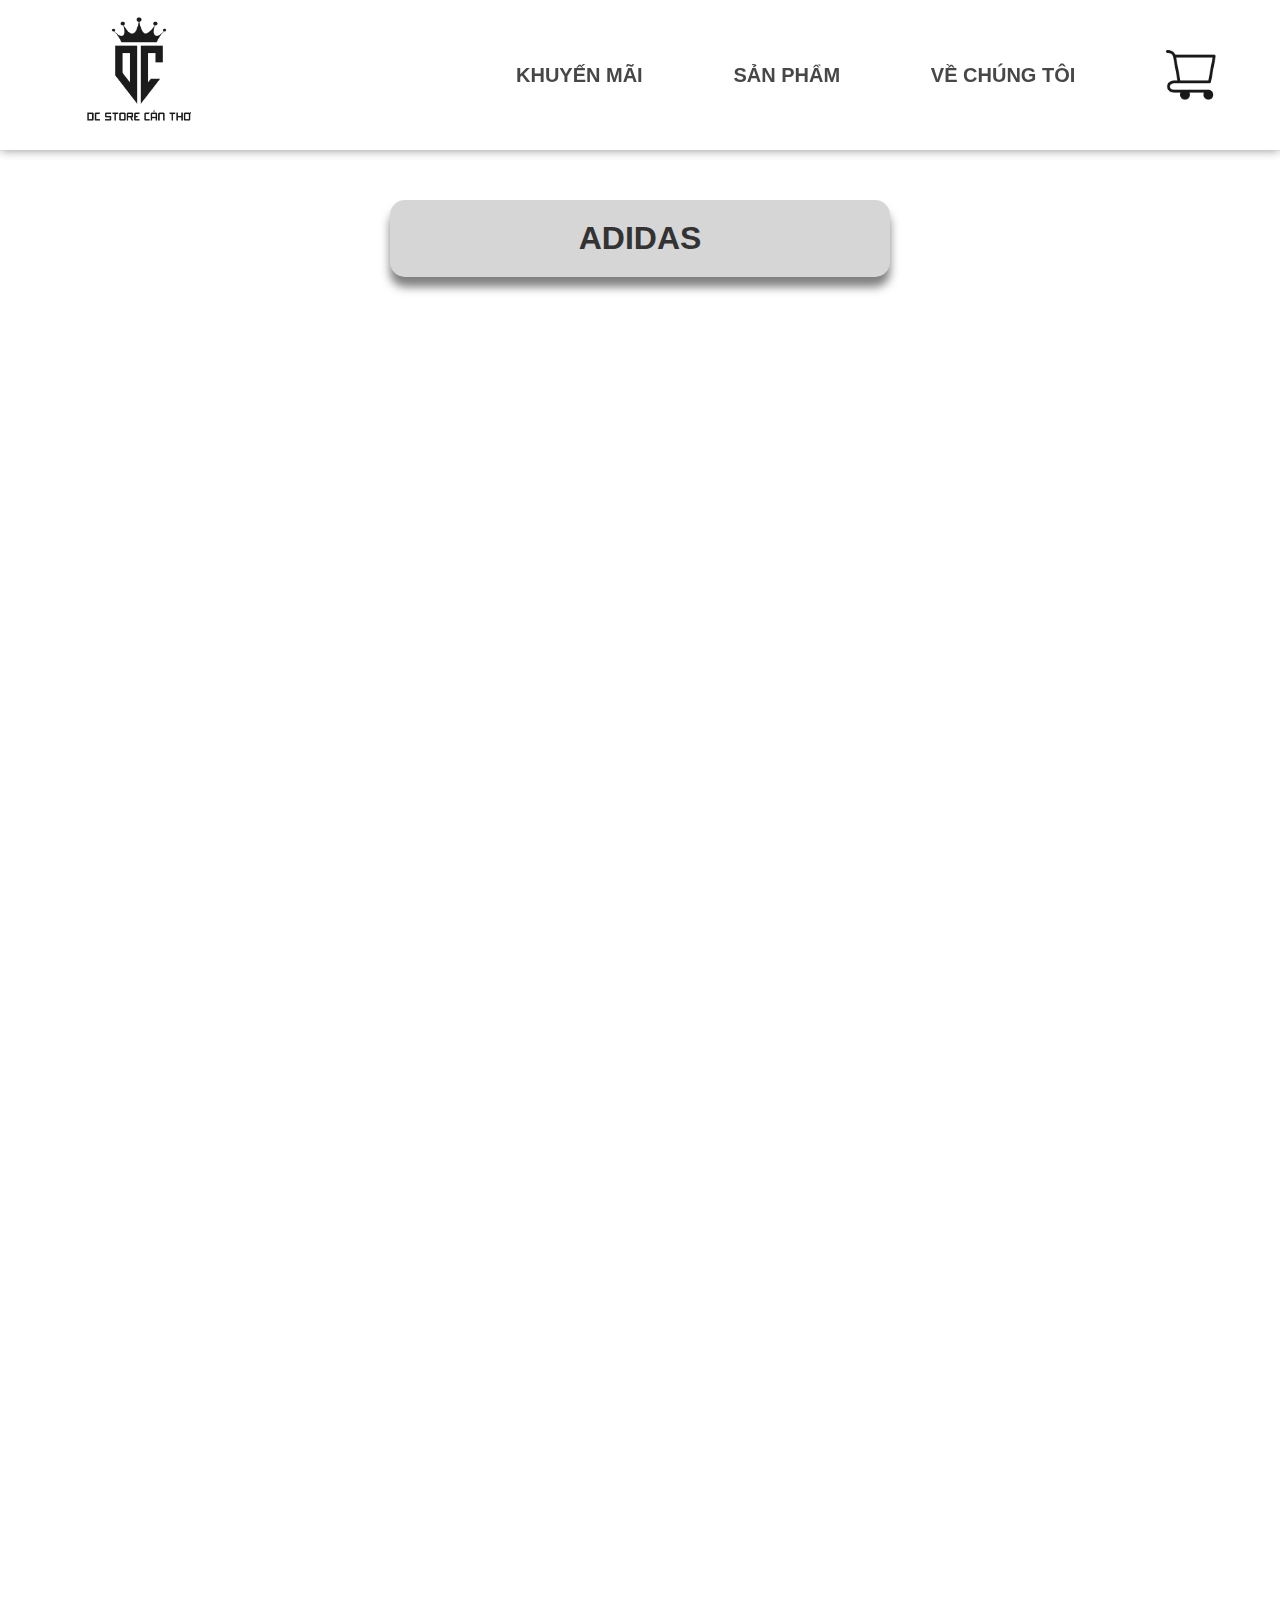
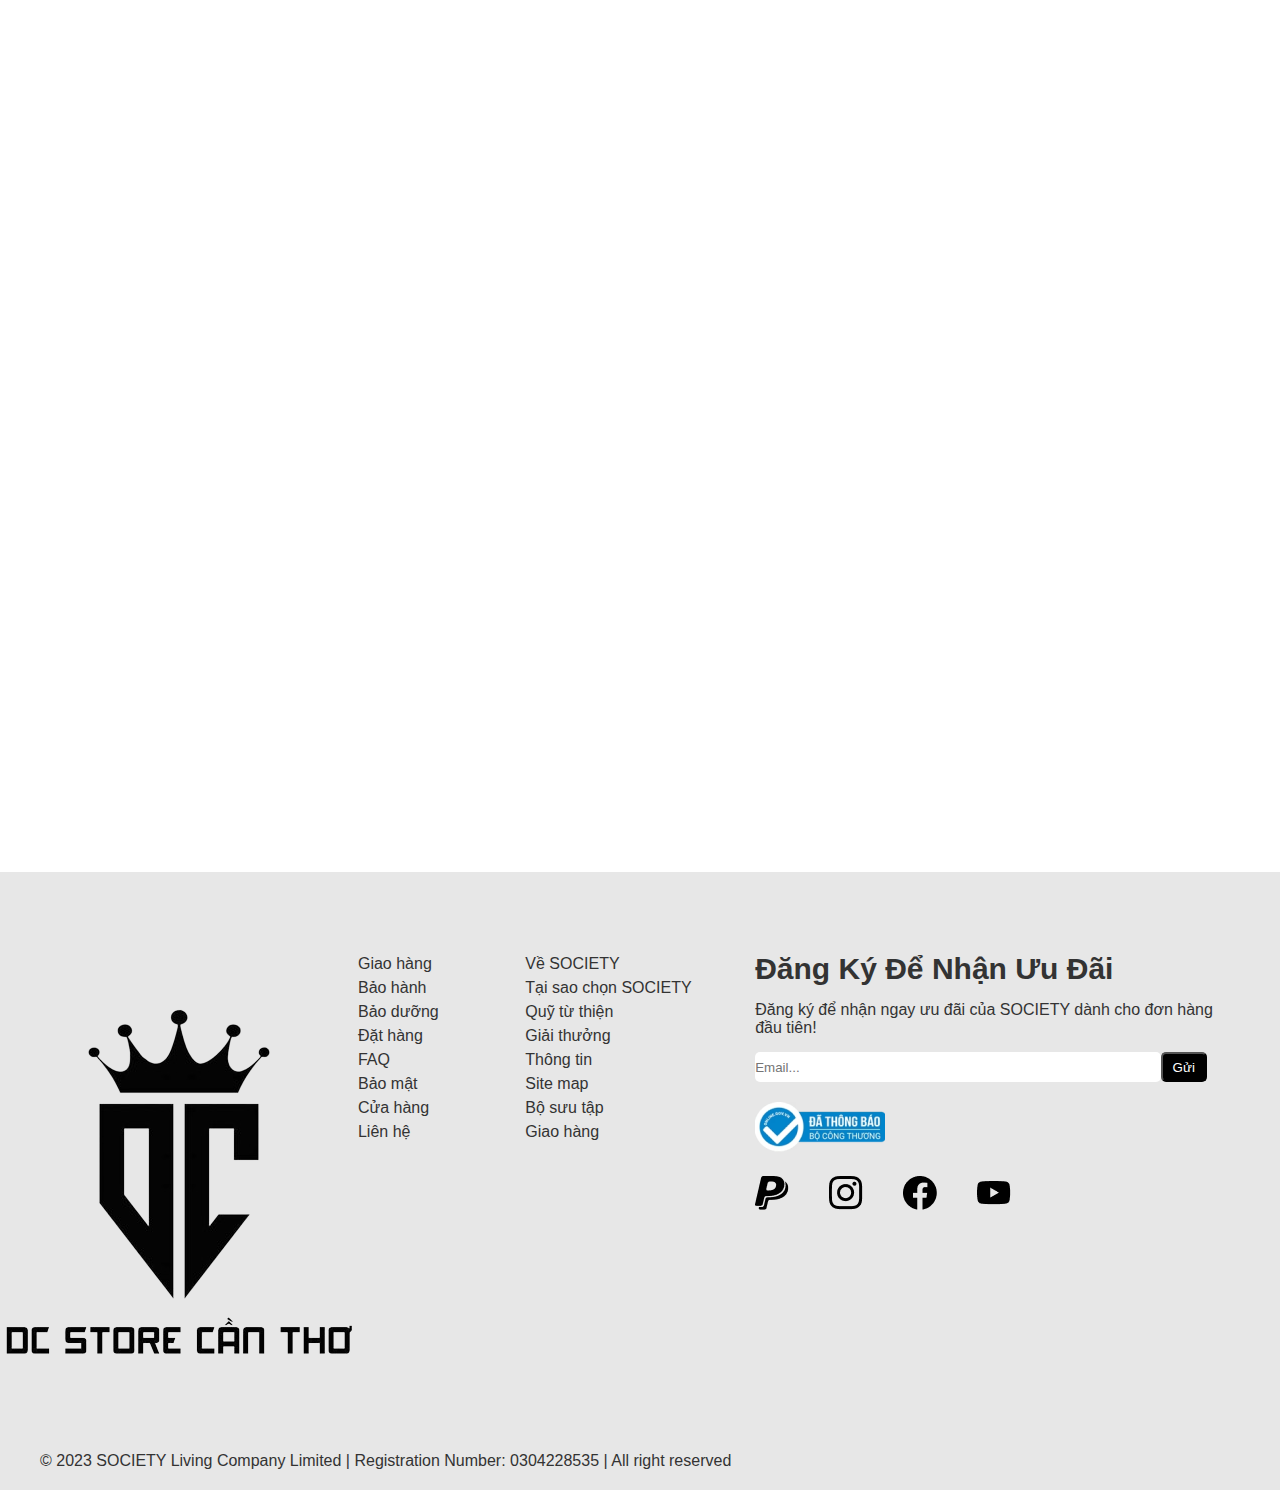
<file: html/adidas.html>
<!DOCTYPE html>
<html lang="en">
<head>
    <meta charset="UTF-8">
    <meta name="viewport" content="width=device-width, initial-scale=1.0">
    <title>Danh sách mua hàng</title>
    <link rel="stylesheet" href="../css/nike.css">
    <link rel="stylesheet" href="../css/custom_owl.carousel.min.css">
  <link rel="stylesheet" href="../css/owl.carousel.min.css">
  <link rel="stylesheet" href="../css/owl.theme.default.min.css">
</head>
</head>
<body>
    <header>
        <div class="header-main">
            <img class="logo" src="../images/343066573_586063519958228_279722264465148589_n-removebg-preview.png" alt="">
            <nav class="navbar">
                <!-- Dropdown 1 -->
                <div class="dropdown">
                    <a href="">KHUYẾN MÃI</a>
                    <div class="dropdown-content">
                        <a href="./yonex.html" target="_blank">Yonex</a>
                        <a href="./adidas.html" target="_blank">Adidas</a>
                        <a href="./nike.html" target="_blank">Nike</a>
                    </div>
                </div>
                <!-- Dropdown 2 -->
                <div class="dropdown">
                    <a href="">SẢN PHẨM</a>
                    <div class="dropdown-content">
                        <a href="./yonex.html" target="_blank">Yonex</a>
                        <a href="./adidas.html" target="_blank">Adidas</a>
                        <a href="./nike.html" target="_blank">Nike</a>
                        <a href="./puma.html" target="_blank">Puma</a>
                    </div>
                </div>
                <!-- Dropdown 3 -->
                <div class="dropdown">
                    <a href="./index.html">VỀ CHÚNG TÔI</a>
                </div>
            <img class="cart" src="../images/🦆 icon _cart_.png" alt="">
            </nav>
            <div class="buger-menu">
                <span class="bar"></span>
                <span class="bar"></span>
                <span class="bar"></span>
              </div>
        </div>
        <!-- <div class="detail-header">
            <h2>SALE UP TO 80% + GIẢM THÊM 3-20TR</h2>
            <div class="search-box">
                <div class="white">
                    <input type="text" placeholder="Search...">
                    <img src="images/🦆 icon _cancel_.png" alt="">
                </div>
                <div class="gray">
                    <img src="images/🦆 icon _search_.png" alt="">
                </div>
            </div>
        </div> -->
    </header>
       
    <section class="main-product">
        <h1>ADIDAS</h1>
        <div class="products">
            <div class=" product-item sideslip">
                <div class="pro">
                    <a href="./sanpham.html" class="product-thumb">
                        <div class="product-top">
                            <img src="../images/giày 1.png" alt="">
                        </div>
                        <div class="product-bottom">
                            <div class="product-infor">
                                <h2 class="product-name">Adidas Air Force 1</h2>
                                <p class="product-price">2,929,000VNĐ</p>
                            </div>
                        </div>
                    </a>
                </div>
            </div>
       
            <div class=" product-item sideslip">
                <div class="pro">
                    <a href="./sanpham.html" class="product-thumb">
                        <div class="product-top">
                            <img src="../images/giày 9.png" alt="">
                        </div>
                        <div class="product-bottom">
                            <div class="product-infor">
                                <h2 class="product-name">Adidas Air Force 1</h2>
                                <p class="product-price">2,929,000VNĐ</p>
                            </div>
                        </div>
                    </a>
                </div>
            </div>

            <div class=" product-item sideslip">
                <div class="pro">
                    <a href="./sanpham.html" class="product-thumb">
                        <div class="product-top">
                            <img src="../images/giày 2.png" alt="">
                        </div>
                        <div class="product-bottom">
                            <div class="product-infor">
                                <h2 class="product-name">Adidas Air Force 1</h2>
                                <p class="product-price">2,929,000VNĐ</p>
                            </div>
                        </div>
                    </a>
                </div>
            </div>
            <div class=" product-item sideslip">
                <div class="pro">
                    <a href="./sanpham.html" class="product-thumb">
                        <div class="product-top">
                            <img src="../images/giày 3.png" alt="">
                        </div>
                        <div class="product-bottom">
                            <div class="product-infor">
                                <h2 class="product-name">Adidas Air Force 1</h2>
                                <p class="product-price">2,929,000VNĐ</p>
                            </div>
                        </div>
                    </a>
                </div>
            </div>
            <div class=" product-item sideslip">
                <div class="pro">
                    <a href="./sanpham.html" class="product-thumb">
                        <div class="product-top">
                            <img src="../images/giày 4.png" alt="">
                        </div>
                        <div class="product-bottom">
                            <div class="product-infor">
                                <h2 class="product-name">Adidas Air Force 1</h2>
                                <p class="product-price">2,929,000VNĐ</p>
                            </div>
                        </div>
                    </a>
                </div>
            </div>
            <div class=" product-item sideslip">
                <div class="pro">
                    <a href="./sanpham.html" class="product-thumb">
                        <div class="product-top">
                            <img src="../images/giày 5.png" alt="">
                        </div>
                        <div class="product-bottom">
                            <div class="product-infor">
                                <h2 class="product-name">Adidas Air Force 1</h2>
                                <p class="product-price">2,929,000VNĐ</p>
                            </div>
                        </div>
                    </a>
                </div>
            </div>
            <div class=" product-item sideslip">
                <div class="pro">
                    <a href="./sanpham.html" class="product-thumb">
                        <div class="product-top">
                            <img src="../images/giày 6.png" alt="">
                        </div>
                        <div class="product-bottom">
                            <div class="product-infor">
                                <h2 class="product-name">Adidas Air Force 1</h2>
                                <p class="product-price">2,929,000VNĐ</p>
                            </div>
                        </div>
                    </a>
                </div>
            </div>
            <div class=" product-item sideslip">
                <div class="pro">
                    <a href="./sanpham.html" class="product-thumb">
                        <div class="product-top">
                            <img src="../images/giày 7.png" alt="">
                        </div>
                        <div class="product-bottom">
                            <div class="product-infor">
                                <h2 class="product-name">Adidas Air Force 1</h2>
                                <p class="product-price">2,929,000VNĐ</p>
                            </div>
                        </div>
                    </a>
                </div>
            </div>
            <div class=" product-item sideslip">
                <div class="pro">
                    <a href="./sanpham.html" class="product-thumb">
                        <div class="product-top">
                            <img src="../images/giày 8.png" alt="">
                        </div>
                        <div class="product-bottom">
                            <div class="product-infor">
                                <h2 class="product-name">Adidas Air Force 1</h2>
                                <p class="product-price">2,929,000VNĐ</p>
                            </div>
                        </div>
                    </a>
                </div>
            </div>
        </div>
    </section>

    <footer>
        <div class="main-footer">
            <div class="logo-footer">
                <img src="../images/343066573_586063519958228_279722264465148589_n-removebg-preview.png" alt="">
            </div>
            <div class="detail-footer">
                <div class="left-detail">
                    <p>Giao hàng</p>
                    <p>Bảo hành</p>
                    <p>Bảo dưỡng</p>
                    <p>Đặt hàng</p>
                    <p>FAQ</p>
                    <p>Bảo mật</p>
                    <p>Cửa hàng</p>
                    <p>Liên hệ </p>
                </div>
                <div class="right-detail">
                    <p>Về SOCIETY</p>
                    <p>Tại sao chọn SOCIETY</p>
                    <p>Quỹ từ thiện</p>
                    <p>Giải thưởng</p>
                    <p>Thông tin</p>
                    <p>Site map</p>
                    <p>Bộ sưu tập</p>
                    <p>Giao hàng</p>
                </div>
            </div>
            <div class="info-footer">
                <h4>Đăng Ký Để Nhận Ưu Đãi</h4>
                <p>Đăng ký để nhận ngay ưu đãi của SOCIETY dành cho đơn hàng đầu tiên!</p>
                <div class="search-footer">
                    <input type="text" placeholder="Email...">
                    <button>Gửi</button>
                </div>
                <div class="thongbao">
                    <img src="../images/image 2.png" alt="">
                </div>
                <div class="icon-footer">
                    <a href="https://www.paypal.com/vn/home">
                        <img src="../images/🦆 icon _PayPal_.png" alt="">
                    </a>
                    <a href="https://www.instagram.com">
                        <img src="../images/🦆 icon _instagram_.png" alt="">
                    </a>
                    <a href="https://www.facebook.com">
                        <img src="../images/🦆 icon _facebook_.png" alt="">
                    </a>
                    <a href="https://www.youtube.com">
                        <img src="../images/🦆 icon _youtube_.png" alt="">
                    </a>
                </div>
            </div>
        </div>
        <div class="reserve">
            <p>© 2023 SOCIETY Living Company Limited | Registration Number: 0304228535 | All right reserved</p>
        </div>
    </footer>
    <script type="text/javascript" src="../js/jquery-3.3.1.min.js"></script>
    <script type="text/javascript" src="../js/jquery-3.7.1.min.js"></script>
    <script type="text/javascript" src="../js/owl.carousel.min.js"></script>
    <script src="../js/main.js"></script>
</body>
</html>
</file>
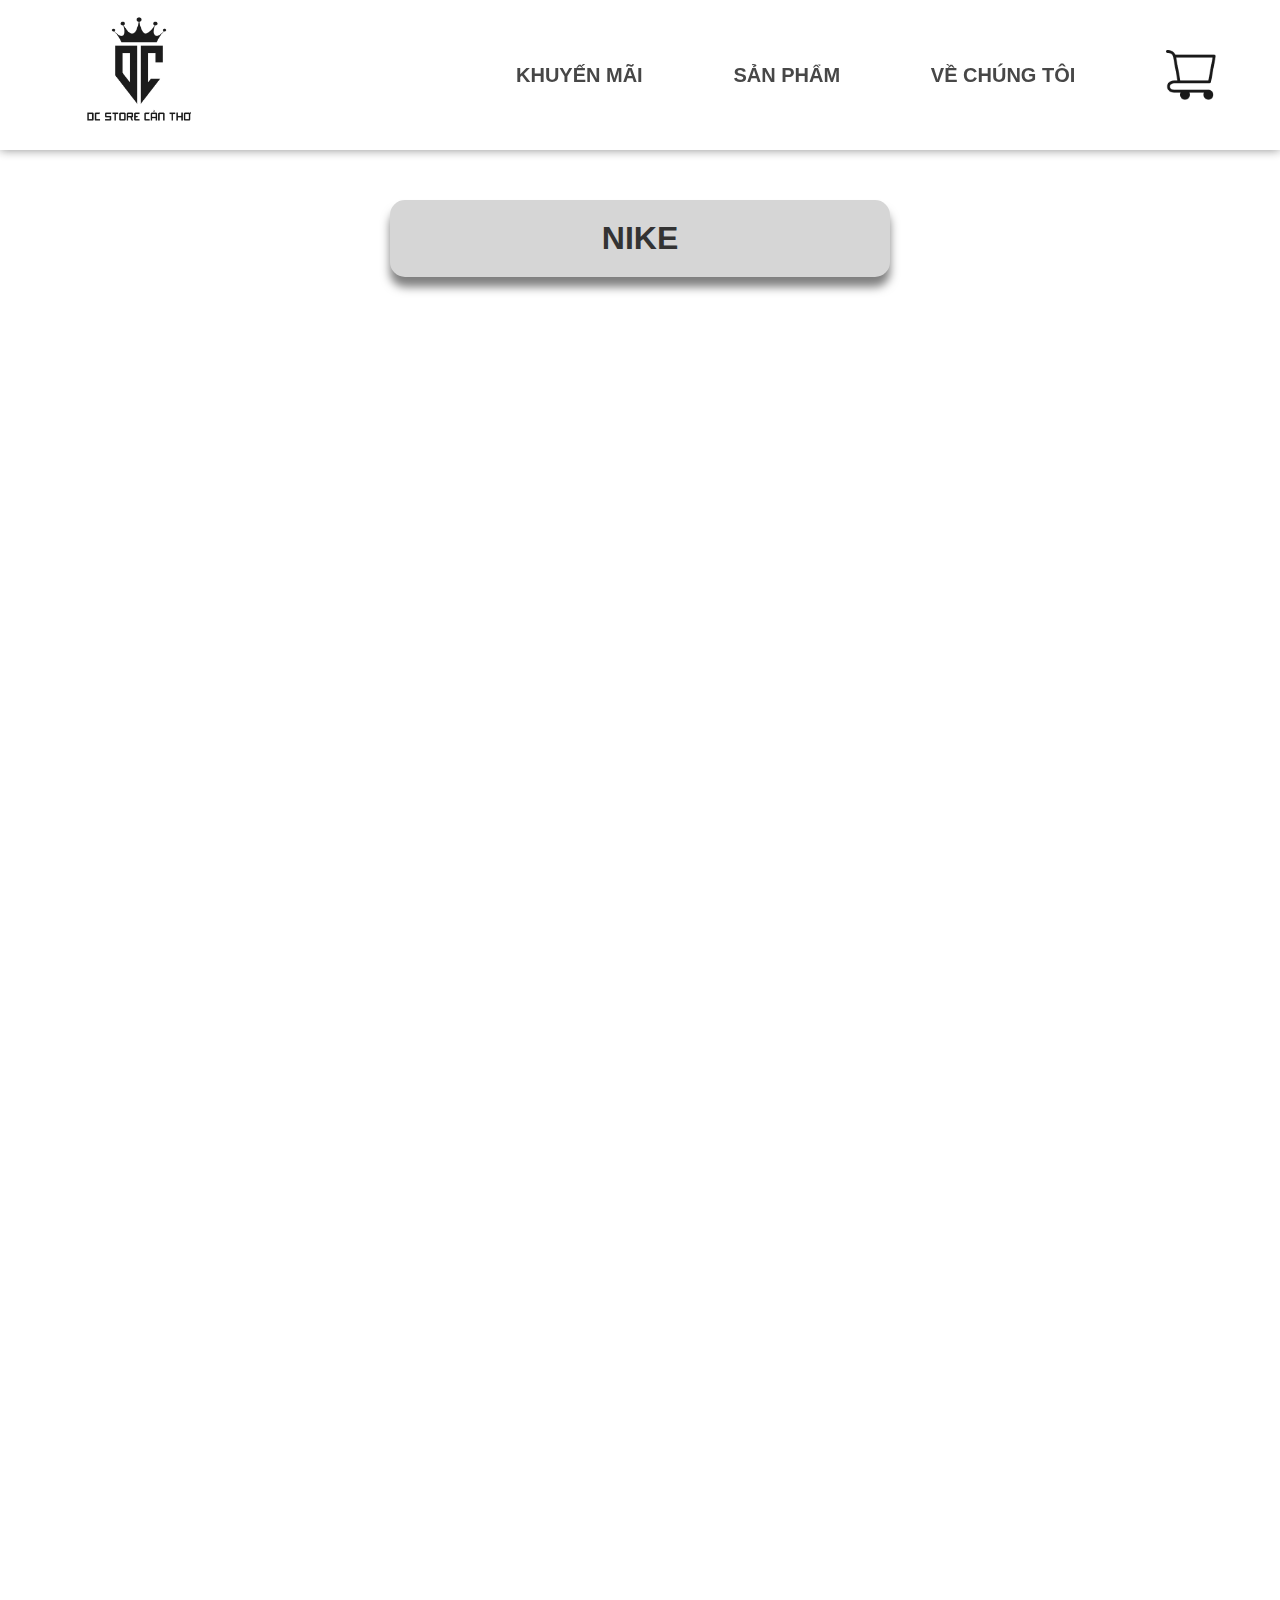
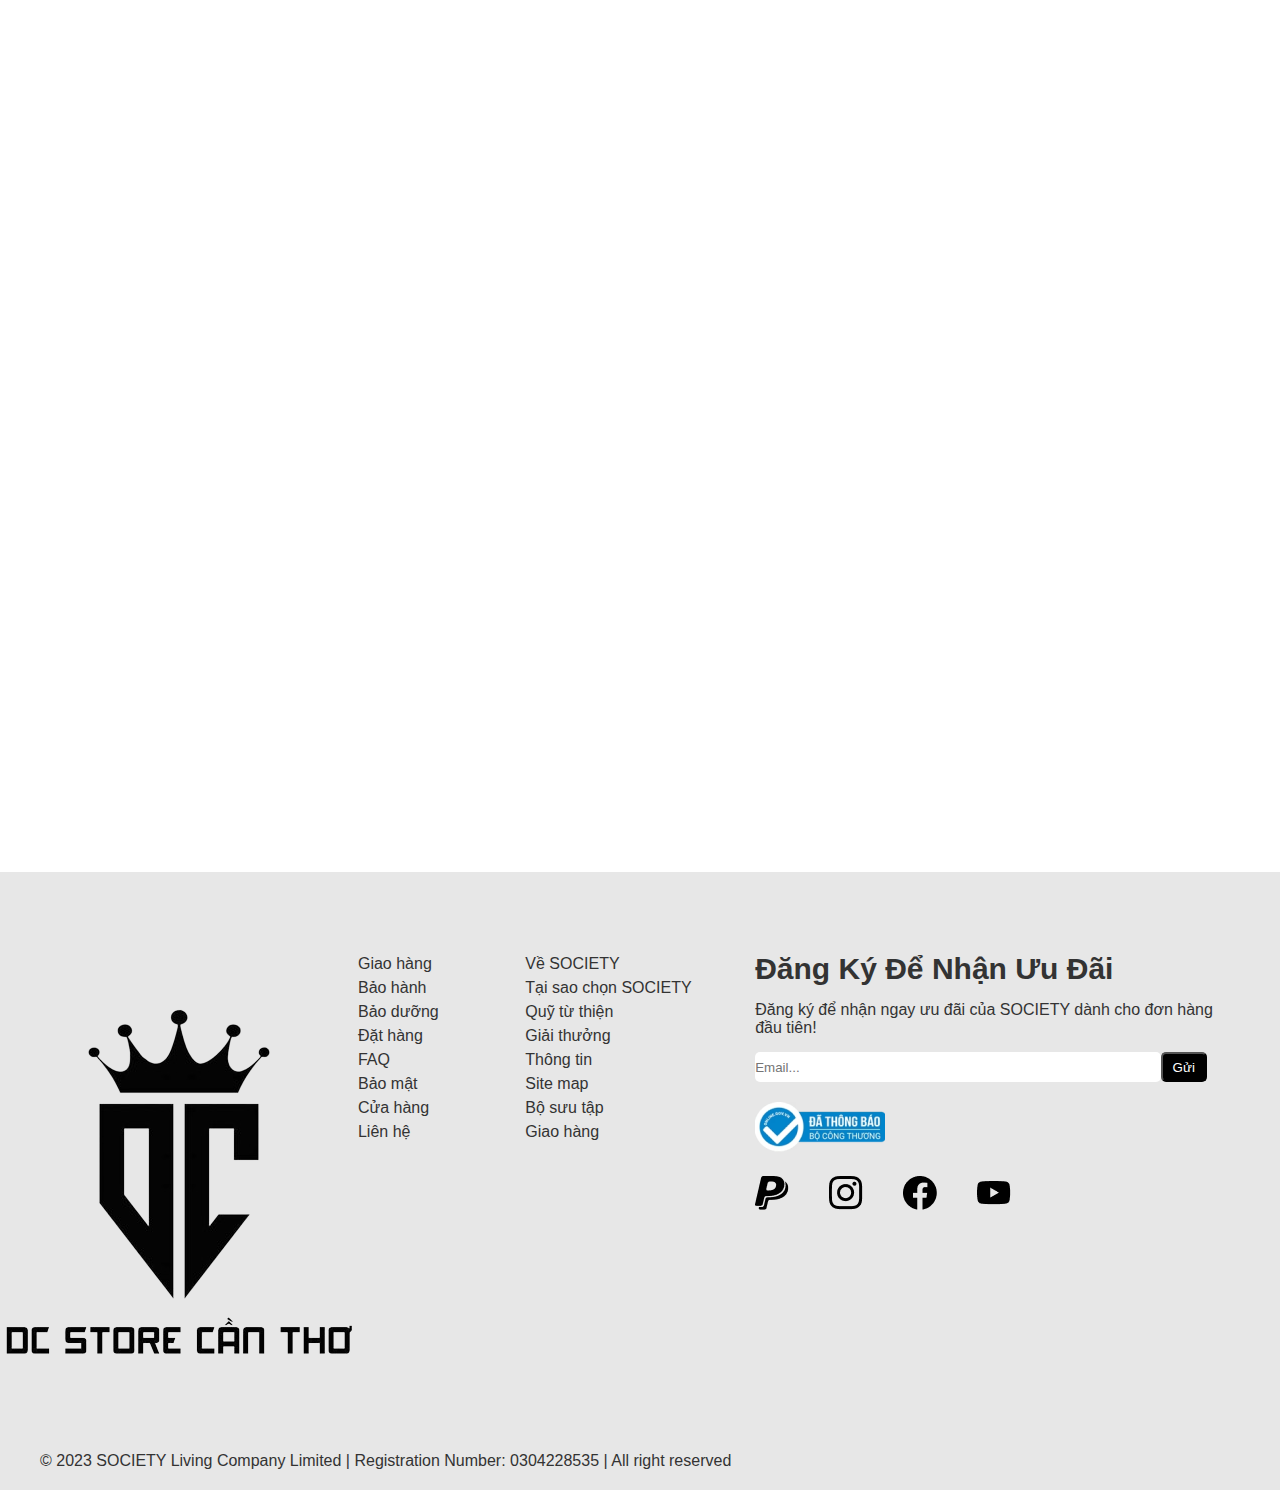
<file: html/nike.html>
<!DOCTYPE html>
<html lang="en">
<head>
    <meta charset="UTF-8">
    <meta name="viewport" content="width=device-width, initial-scale=1.0">
    <title>Danh sách mua hàng</title>
    <link rel="stylesheet" href="../css/nike.css">
    <link rel="stylesheet" href="../css/custom_owl.carousel.min.css">
  <link rel="stylesheet" href="../css/owl.carousel.min.css">
  <link rel="stylesheet" href="../css/owl.theme.default.min.css">
</head>
</head>
<body>
    <header>
        <div class="header-main">
            <img class="logo" src="../images/343066573_586063519958228_279722264465148589_n-removebg-preview.png" alt="">
            <nav class="navbar">
                <!-- Dropdown 1 -->
                <div class="dropdown">
                    <a href="">KHUYẾN MÃI</a>
                    <div class="dropdown-content">
                        <a href="./yonex.html" target="_blank">Yonex</a>
                        <a href="./adidas.html" target="_blank">Adidas</a>
                        <a href="./nike.html" target="_blank">Nike</a>
                    </div>
                </div>
                <!-- Dropdown 2 -->
                <div class="dropdown">
                    <a href="">SẢN PHẨM</a>
                    <div class="dropdown-content">
                        <a href="./yonex.html" target="_blank">Yonex</a>
                        <a href="./adidas.html" target="_blank">Adidas</a>
                        <a href="./nike.html" target="_blank">Nike</a>
                        <a href="./puma.html" target="_blank">Puma</a>
                    </div>
                </div>
                <!-- Dropdown 3 -->
                <div class="dropdown">
                    <a href="./index.html">VỀ CHÚNG TÔI</a>
                </div>
            <img class="cart" src="../images/🦆 icon _cart_.png" alt="">
            </nav>
            <div class="buger-menu">
                <span class="bar"></span>
                <span class="bar"></span>
                <span class="bar"></span>
              </div>
        </div>
        <!-- <div class="detail-header">
            <h2>SALE UP TO 80% + GIẢM THÊM 3-20TR</h2>
            <div class="search-box">
                <div class="white">
                    <input type="text" placeholder="Search...">
                    <img src="images/🦆 icon _cancel_.png" alt="">
                </div>
                <div class="gray">
                    <img src="images/🦆 icon _search_.png" alt="">
                </div>
            </div>
        </div> -->
    </header>
       
    <section class="main-product">
        <h1>NIKE</h1>
        <div class="products">
            <div class=" product-item sideslip">
                <div class="pro">
                    <a href="./sanpham.html" class="product-thumb">
                        <div class="product-top">
                            <img src="../images/giày 1.png" alt="">
                        </div>
                        <div class="product-bottom">
                            <div class="product-infor">
                                <h2 class="product-name">Nike Air Force 1</h2>
                                <p class="product-price">2,929,000VNĐ</p>
                            </div>
                        </div>
                    </a>
                </div>
            </div>
       
            <div class=" product-item sideslip">
                <div class="pro">
                    <a href="./sanpham.html" class="product-thumb">
                        <div class="product-top">
                            <img src="../images/giày 9.png" alt="">
                        </div>
                        <div class="product-bottom">
                            <div class="product-infor">
                                <h2 class="product-name">Nike Air Force 1</h2>
                                <p class="product-price">2,929,000VNĐ</p>
                            </div>
                        </div>
                    </a>
                </div>
            </div>

            <div class=" product-item sideslip">
                <div class="pro">
                    <a href="./sanpham.html" class="product-thumb">
                        <div class="product-top">
                            <img src="../images/giày 2.png" alt="">
                        </div>
                        <div class="product-bottom">
                            <div class="product-infor">
                                <h2 class="product-name">Nike Air Force 1</h2>
                                <p class="product-price">2,929,000VNĐ</p>
                            </div>
                        </div>
                    </a>
                </div>
            </div>
            <div class=" product-item sideslip">
                <div class="pro">
                    <a href="./sanpham.html" class="product-thumb">
                        <div class="product-top">
                            <img src="../images/giày 3.png" alt="">
                        </div>
                        <div class="product-bottom">
                            <div class="product-infor">
                                <h2 class="product-name">Nike Air Force 1</h2>
                                <p class="product-price">2,929,000VNĐ</p>
                            </div>
                        </div>
                    </a>
                </div>
            </div>
            <div class=" product-item sideslip">
                <div class="pro">
                    <a href="./sanpham.html" class="product-thumb">
                        <div class="product-top">
                            <img src="../images/giày 4.png" alt="">
                        </div>
                        <div class="product-bottom">
                            <div class="product-infor">
                                <h2 class="product-name">Nike Air Force 1</h2>
                                <p class="product-price">2,929,000VNĐ</p>
                            </div>
                        </div>
                    </a>
                </div>
            </div>
            <div class=" product-item sideslip">
                <div class="pro">
                    <a href="./sanpham.html" class="product-thumb">
                        <div class="product-top">
                            <img src="../images/giày 5.png" alt="">
                        </div>
                        <div class="product-bottom">
                            <div class="product-infor">
                                <h2 class="product-name">Nike Air Force 1</h2>
                                <p class="product-price">2,929,000VNĐ</p>
                            </div>
                        </div>
                    </a>
                </div>
            </div>
            <div class=" product-item sideslip">
                <div class="pro">
                    <a href="./sanpham.html" class="product-thumb">
                        <div class="product-top">
                            <img src="../images/giày 6.png" alt="">
                        </div>
                        <div class="product-bottom">
                            <div class="product-infor">
                                <h2 class="product-name">Nike Air Force 1</h2>
                                <p class="product-price">2,929,000VNĐ</p>
                            </div>
                        </div>
                    </a>
                </div>
            </div>
            <div class=" product-item sideslip">
                <div class="pro">
                    <a href="./sanpham.html" class="product-thumb">
                        <div class="product-top">
                            <img src="../images/giày 7.png" alt="">
                        </div>
                        <div class="product-bottom">
                            <div class="product-infor">
                                <h2 class="product-name">Nike Air Force 1</h2>
                                <p class="product-price">2,929,000VNĐ</p>
                            </div>
                        </div>
                    </a>
                </div>
            </div>
            <div class=" product-item sideslip">
                <div class="pro">
                    <a href="./sanpham.html" class="product-thumb">
                        <div class="product-top">
                            <img src="../images/giày 8.png" alt="">
                        </div>
                        <div class="product-bottom">
                            <div class="product-infor">
                                <h2 class="product-name">Nike Air Force 1</h2>
                                <p class="product-price">2,929,000VNĐ</p>
                            </div>
                        </div>
                    </a>
                </div>
            </div>
        </div>
    </section>

    <footer>
        <div class="main-footer">
            <div class="logo-footer">
                <img src="../images/343066573_586063519958228_279722264465148589_n-removebg-preview.png" alt="">
            </div>
            <div class="detail-footer">
                <div class="left-detail">
                    <p>Giao hàng</p>
                    <p>Bảo hành</p>
                    <p>Bảo dưỡng</p>
                    <p>Đặt hàng</p>
                    <p>FAQ</p>
                    <p>Bảo mật</p>
                    <p>Cửa hàng</p>
                    <p>Liên hệ </p>
                </div>
                <div class="right-detail">
                    <p>Về SOCIETY</p>
                    <p>Tại sao chọn SOCIETY</p>
                    <p>Quỹ từ thiện</p>
                    <p>Giải thưởng</p>
                    <p>Thông tin</p>
                    <p>Site map</p>
                    <p>Bộ sưu tập</p>
                    <p>Giao hàng</p>
                </div>
            </div>
            <div class="info-footer">
                <h4>Đăng Ký Để Nhận Ưu Đãi</h4>
                <p>Đăng ký để nhận ngay ưu đãi của SOCIETY dành cho đơn hàng đầu tiên!</p>
                <div class="search-footer">
                    <input type="text" placeholder="Email...">
                    <button>Gửi</button>
                </div>
                <div class="thongbao">
                    <img src="../images/image 2.png" alt="">
                </div>
                <div class="icon-footer">
                    <a href="https://www.paypal.com/vn/home">
                        <img src="../images/🦆 icon _PayPal_.png" alt="">
                    </a>
                    <a href="https://www.instagram.com">
                        <img src="../images/🦆 icon _instagram_.png" alt="">
                    </a>
                    <a href="https://www.facebook.com">
                        <img src="../images/🦆 icon _facebook_.png" alt="">
                    </a>
                    <a href="https://www.youtube.com">
                        <img src="../images/🦆 icon _youtube_.png" alt="">
                    </a>
                </div>
            </div>
        </div>
        <div class="reserve">
            <p>© 2023 SOCIETY Living Company Limited | Registration Number: 0304228535 | All right reserved</p>
        </div>
    </footer>
    <script type="text/javascript" src="../js/jquery-3.3.1.min.js"></script>
    <script type="text/javascript" src="../js/jquery-3.7.1.min.js"></script>
    <script type="text/javascript" src="../js/owl.carousel.min.js"></script>
    <script src="../js/main.js"></script>
</body>
</html>
</file>
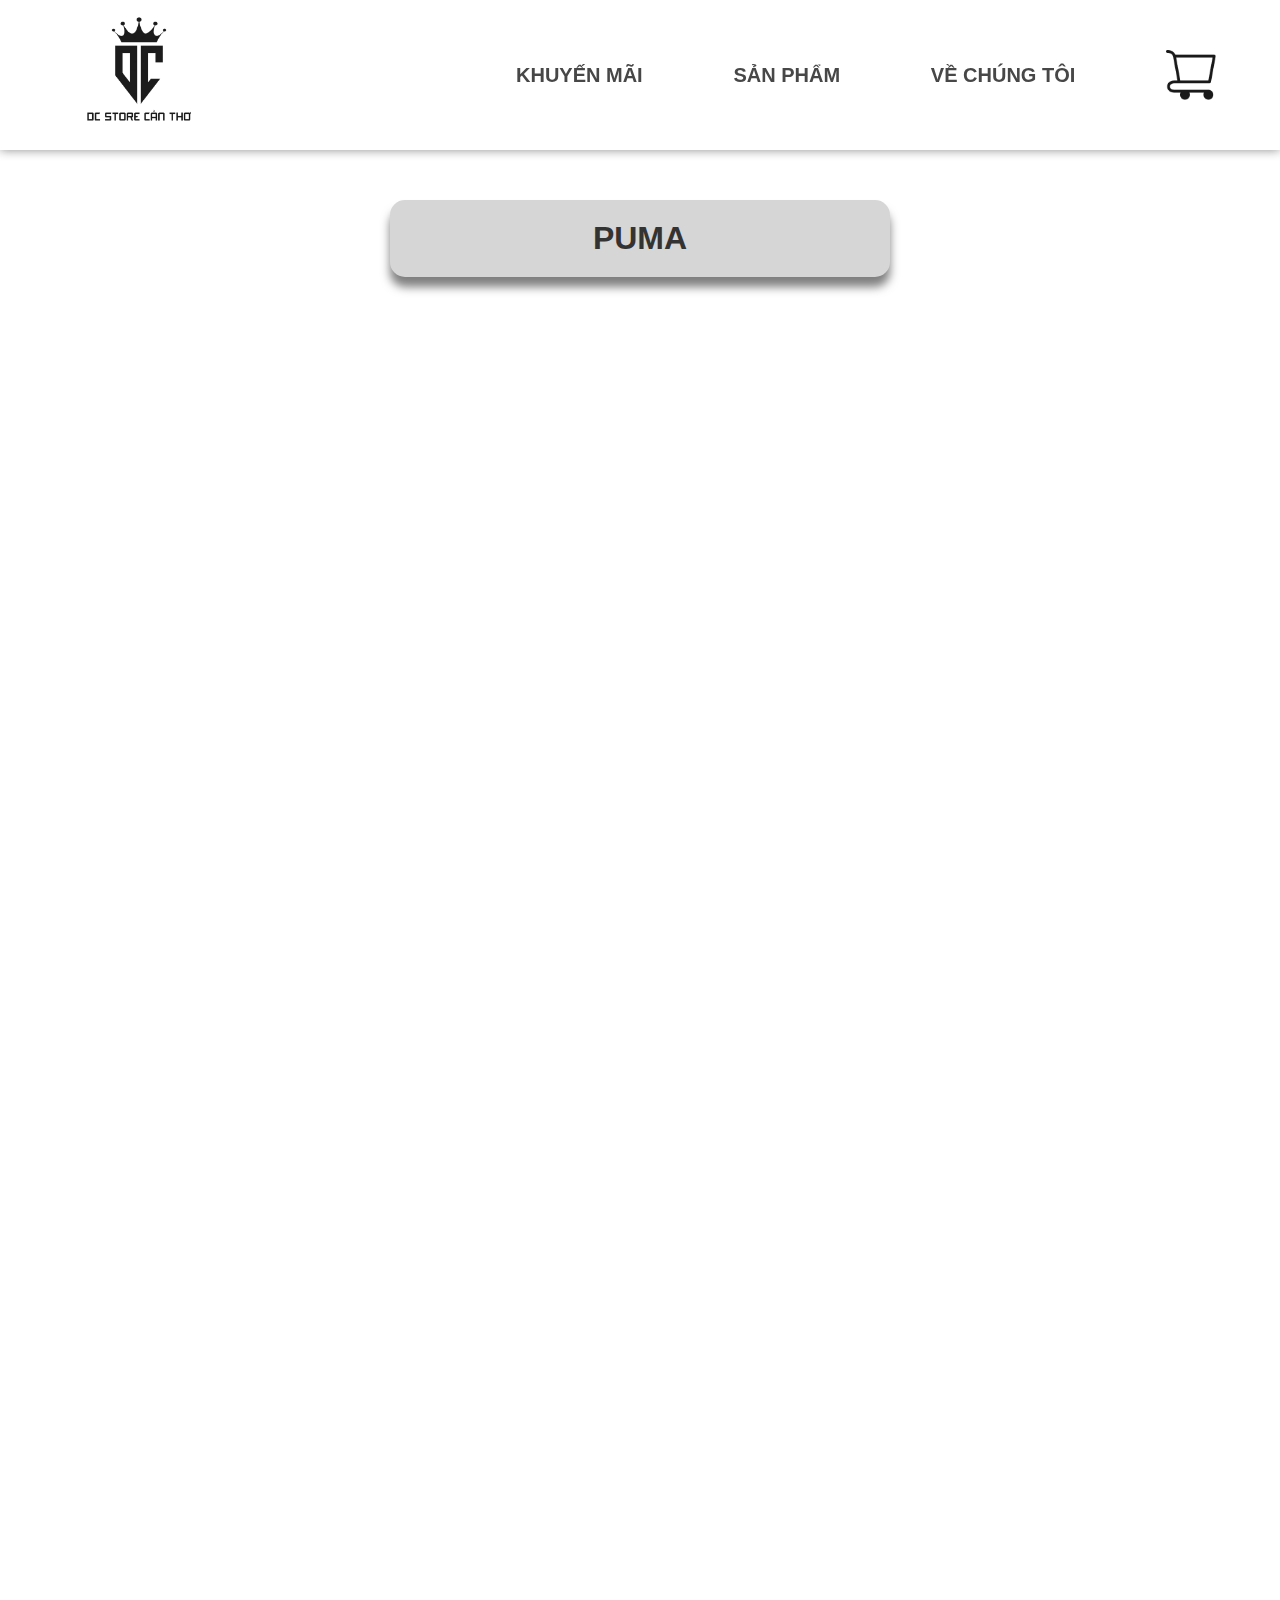
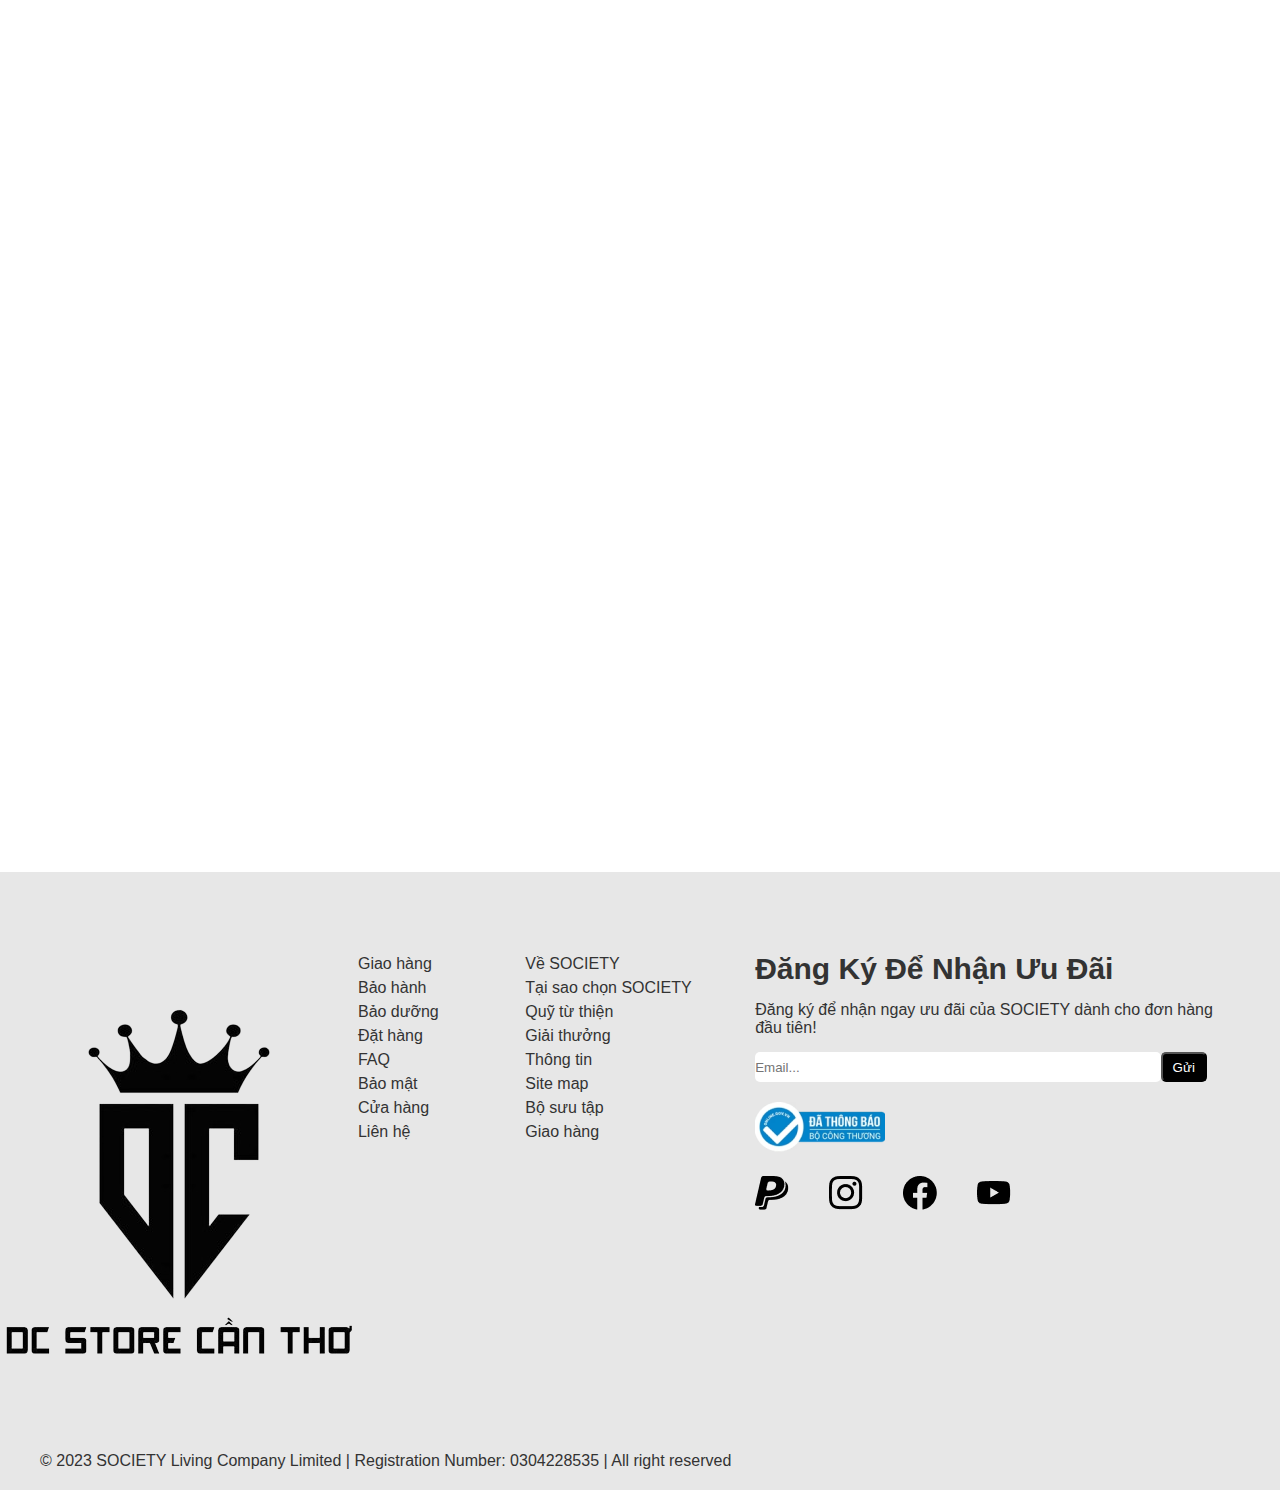
<file: html/puma.html>
<!DOCTYPE html>
<html lang="en">
<head>
    <meta charset="UTF-8">
    <meta name="viewport" content="width=device-width, initial-scale=1.0">
    <title>Danh sách mua hàng</title>
    <link rel="stylesheet" href="../css/nike.css">
    <link rel="stylesheet" href="../css/custom_owl.carousel.min.css">
  <link rel="stylesheet" href="../css/owl.carousel.min.css">
  <link rel="stylesheet" href="../css/owl.theme.default.min.css">
</head>
</head>
<body>
    <header>
        <div class="header-main">
            <img class="logo" src="../images/343066573_586063519958228_279722264465148589_n-removebg-preview.png" alt="">
            <nav class="navbar">
                <!-- Dropdown 1 -->
                <div class="dropdown">
                    <a href="">KHUYẾN MÃI</a>
                    <div class="dropdown-content">
                        <a href="./yonex.html" target="_blank">Yonex</a>
                        <a href="./adidas.html" target="_blank">Adidas</a>
                        <a href="./nike.html" target="_blank">Nike</a>
                    </div>
                </div>
                <!-- Dropdown 2 -->
                <div class="dropdown">
                    <a href="">SẢN PHẨM</a>
                    <div class="dropdown-content">
                        <a href="./yonex.html" target="_blank">Yonex</a>
                        <a href="./adidas.html" target="_blank">Adidas</a>
                        <a href="./nike.html" target="_blank">Nike</a>
                        <a href="./puma.html" target="_blank">Puma</a>
                    </div>
                </div>
                <!-- Dropdown 3 -->
                <div class="dropdown">
                    <a href="./index.html">VỀ CHÚNG TÔI</a>
                </div>
            <img class="cart" src="../images/🦆 icon _cart_.png" alt="">
            </nav>
            <div class="buger-menu">
                <span class="bar"></span>
                <span class="bar"></span>
                <span class="bar"></span>
              </div>
        </div>
        <!-- <div class="detail-header">
            <h2>SALE UP TO 80% + GIẢM THÊM 3-20TR</h2>
            <div class="search-box">
                <div class="white">
                    <input type="text" placeholder="Search...">
                    <img src="images/🦆 icon _cancel_.png" alt="">
                </div>
                <div class="gray">
                    <img src="images/🦆 icon _search_.png" alt="">
                </div>
            </div>
        </div> -->
    </header>
       
    <section class="main-product">
        <h1>PUMA</h1>
        <div class="products">
            <div class=" product-item sideslip">
                <div class="pro">
                    <a href="./sanpham.html" class="product-thumb">
                        <div class="product-top">
                            <img src="../images/giày 1.png" alt="">
                        </div>
                        <div class="product-bottom">
                            <div class="product-infor">
                                <h2 class="product-name">Puma Air Force 1</h2>
                                <p class="product-price">2,929,000VNĐ</p>
                            </div>
                        </div>
                    </a>
                </div>
            </div>
       
            <div class=" product-item sideslip">
                <div class="pro">
                    <a href="./sanpham.html" class="product-thumb">
                        <div class="product-top">
                            <img src="../images/giày 9.png" alt="">
                        </div>
                        <div class="product-bottom">
                            <div class="product-infor">
                                <h2 class="product-name">Puma Air Force 1</h2>
                                <p class="product-price">2,929,000VNĐ</p>
                            </div>
                        </div>
                    </a>
                </div>
            </div>

            <div class=" product-item sideslip">
                <div class="pro">
                    <a href="./sanpham.html" class="product-thumb">
                        <div class="product-top">
                            <img src="../images/giày 2.png" alt="">
                        </div>
                        <div class="product-bottom">
                            <div class="product-infor">
                                <h2 class="product-name">Puma Air Force 1</h2>
                                <p class="product-price">2,929,000VNĐ</p>
                            </div>
                        </div>
                    </a>
                </div>
            </div>
            <div class=" product-item sideslip">
                <div class="pro">
                    <a href="./sanpham.html" class="product-thumb">
                        <div class="product-top">
                            <img src="../images/giày 3.png" alt="">
                        </div>
                        <div class="product-bottom">
                            <div class="product-infor">
                                <h2 class="product-name">Puma Air Force 1</h2>
                                <p class="product-price">2,929,000VNĐ</p>
                            </div>
                        </div>
                    </a>
                </div>
            </div>
            <div class=" product-item sideslip">
                <div class="pro">
                    <a href="./sanpham.html" class="product-thumb">
                        <div class="product-top">
                            <img src="../images/giày 4.png" alt="">
                        </div>
                        <div class="product-bottom">
                            <div class="product-infor">
                                <h2 class="product-name">Puma Air Force 1</h2>
                                <p class="product-price">2,929,000VNĐ</p>
                            </div>
                        </div>
                    </a>
                </div>
            </div>
            <div class=" product-item sideslip">
                <div class="pro">
                    <a href="./sanpham.html" class="product-thumb">
                        <div class="product-top">
                            <img src="../images/giày 5.png" alt="">
                        </div>
                        <div class="product-bottom">
                            <div class="product-infor">
                                <h2 class="product-name">Puma Air Force 1</h2>
                                <p class="product-price">2,929,000VNĐ</p>
                            </div>
                        </div>
                    </a>
                </div>
            </div>
            <div class=" product-item sideslip">
                <div class="pro">
                    <a href="./sanpham.html" class="product-thumb">
                        <div class="product-top">
                            <img src="../images/giày 6.png" alt="">
                        </div>
                        <div class="product-bottom">
                            <div class="product-infor">
                                <h2 class="product-name">Puma Air Force 1</h2>
                                <p class="product-price">2,929,000VNĐ</p>
                            </div>
                        </div>
                    </a>
                </div>
            </div>
            <div class=" product-item sideslip">
                <div class="pro">
                    <a href="./sanpham.html" class="product-thumb">
                        <div class="product-top">
                            <img src="../images/giày 7.png" alt="">
                        </div>
                        <div class="product-bottom">
                            <div class="product-infor">
                                <h2 class="product-name">Puma Air Force 1</h2>
                                <p class="product-price">2,929,000VNĐ</p>
                            </div>
                        </div>
                    </a>
                </div>
            </div>
            <div class=" product-item sideslip">
                <div class="pro">
                    <a href="./sanpham.html" class="product-thumb">
                        <div class="product-top">
                            <img src="../images/giày 8.png" alt="">
                        </div>
                        <div class="product-bottom">
                            <div class="product-infor">
                                <h2 class="product-name">Puma Air Force 1</h2>
                                <p class="product-price">2,929,000VNĐ</p>
                            </div>
                        </div>
                    </a>
                </div>
            </div>
        </div>
    </section>

    <footer>
        <div class="main-footer">
            <div class="logo-footer">
                <img src="../images/343066573_586063519958228_279722264465148589_n-removebg-preview.png" alt="">
            </div>
            <div class="detail-footer">
                <div class="left-detail">
                    <p>Giao hàng</p>
                    <p>Bảo hành</p>
                    <p>Bảo dưỡng</p>
                    <p>Đặt hàng</p>
                    <p>FAQ</p>
                    <p>Bảo mật</p>
                    <p>Cửa hàng</p>
                    <p>Liên hệ </p>
                </div>
                <div class="right-detail">
                    <p>Về SOCIETY</p>
                    <p>Tại sao chọn SOCIETY</p>
                    <p>Quỹ từ thiện</p>
                    <p>Giải thưởng</p>
                    <p>Thông tin</p>
                    <p>Site map</p>
                    <p>Bộ sưu tập</p>
                    <p>Giao hàng</p>
                </div>
            </div>
            <div class="info-footer">
                <h4>Đăng Ký Để Nhận Ưu Đãi</h4>
                <p>Đăng ký để nhận ngay ưu đãi của SOCIETY dành cho đơn hàng đầu tiên!</p>
                <div class="search-footer">
                    <input type="text" placeholder="Email...">
                    <button>Gửi</button>
                </div>
                <div class="thongbao">
                    <img src="../images/image 2.png" alt="">
                </div>
                <div class="icon-footer">
                    <a href="https://www.paypal.com/vn/home">
                        <img src="../images/🦆 icon _PayPal_.png" alt="">
                    </a>
                    <a href="https://www.instagram.com">
                        <img src="../images/🦆 icon _instagram_.png" alt="">
                    </a>
                    <a href="https://www.facebook.com">
                        <img src="../images/🦆 icon _facebook_.png" alt="">
                    </a>
                    <a href="https://www.youtube.com">
                        <img src="../images/🦆 icon _youtube_.png" alt="">
                    </a>
                </div>
            </div>
        </div>
        <div class="reserve">
            <p>© 2023 SOCIETY Living Company Limited | Registration Number: 0304228535 | All right reserved</p>
        </div>
    </footer>
    <script type="text/javascript" src="../js/jquery-3.3.1.min.js"></script>
    <script type="text/javascript" src="../js/jquery-3.7.1.min.js"></script>
    <script type="text/javascript" src="../js/owl.carousel.min.js"></script>
    <script src="../js/main.js"></script>
</body>
</html>
</file>
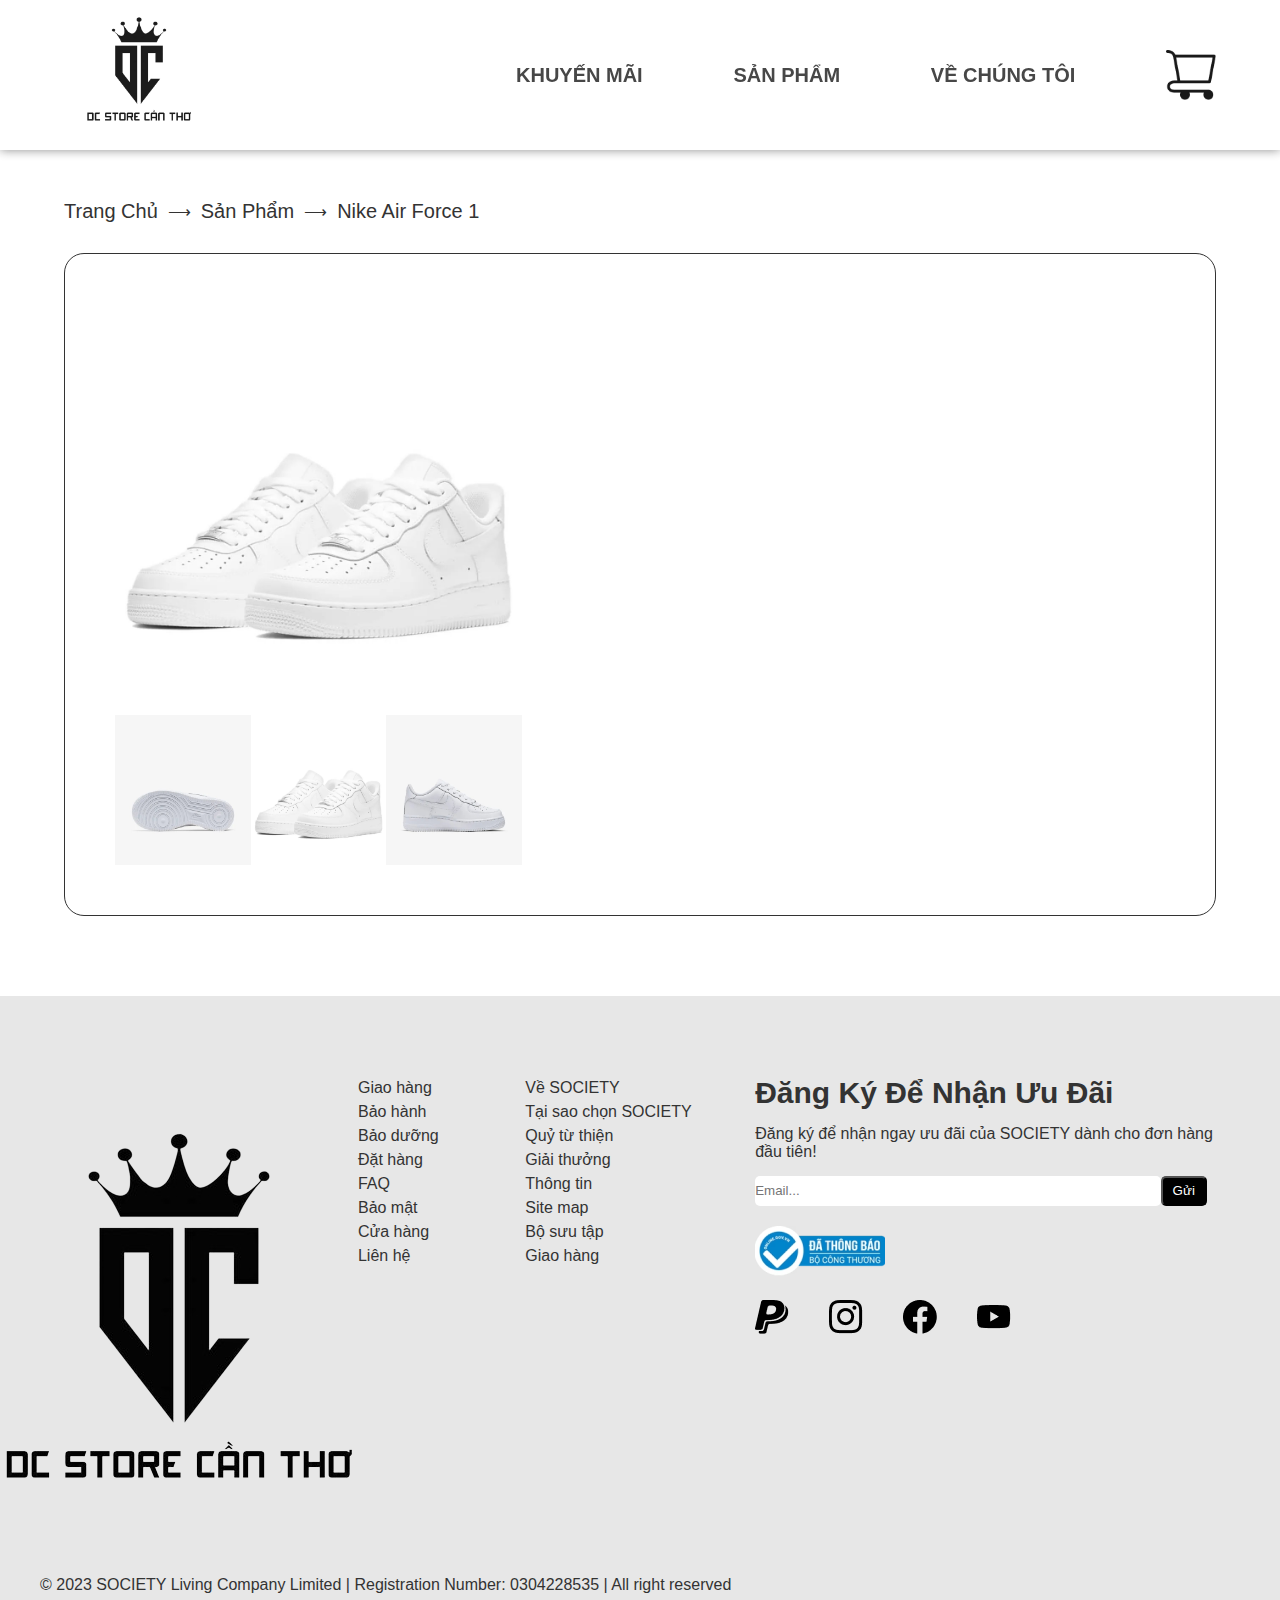
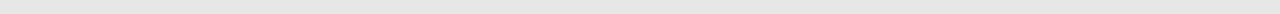
<file: html/sanpham.html>
<!DOCTYPE html>
<html lang="en">
<head>
    <meta charset="UTF-8">
    <meta name="viewport" content="width=device-width, initial-scale=1.0">
    <title>Danh sách mua hàng</title>
    <link rel="stylesheet" href="../css/sanpham.css">
    <link rel="stylesheet" href="../css/custom_owl.carousel.min.css">
  <link rel="stylesheet" href="../css/owl.carousel.min.css">
  <link rel="stylesheet" href="../css/owl.theme.default.min.css">
</head>
<body>
    <header>
        <div class="header-main">
            <img class="logo" src="../images/343066573_586063519958228_279722264465148589_n-removebg-preview.png" alt="">
            <nav class="navbar">
                <!-- Dropdown 1 -->
                <div class="dropdown">
                    <a href="">KHUYẾN MÃI</a>
                    <div class="dropdown-content">
                        <a href="./yonex.html" target="_blank">Yonex</a>
                        <a href="./adidas.html" target="_blank">Adidas</a>
                        <a href="./nike.html" target="_blank">Nike</a>
                    </div>
                </div>
                <!-- Dropdown 2 -->
                <div class="dropdown">
                    <a href="">SẢN PHẨM</a>
                    <div class="dropdown-content">
                        <a href="./yonex.html" target="_blank">Yonex</a>
                        <a href="./adidas.html" target="_blank">Adidas</a>
                        <a href="./nike.html" target="_blank">Nike</a>
                        <a href="./puma.html" target="_blank">Puma</a>
                    </div>
                </div>
                <!-- Dropdown 3 -->
                <div class="dropdown">
                    <a href="./index.html">VỀ CHÚNG TÔI</a>
                </div>
            <img class="cart" src="../images/🦆 icon _cart_.png" alt="">
            </nav>
            <div class="buger-menu">
                <span class="bar"></span>
                <span class="bar"></span>
                <span class="bar"></span>
              </div>
        </div>
        <!-- <div class="detail-header">
            <h2>SALE UP TO 80% + GIẢM THÊM 3-20TR</h2>
            <div class="search-box">
                <div class="white">
                    <input type="text" placeholder="Search...">
                    <img src="images/🦆 icon _cancel_.png" alt="">
                </div>
                <div class="gray">
                    <img src="images/🦆 icon _search_.png" alt="">
                </div>
            </div>
        </div> -->
    </header>
    
    <section class="products">
    <div class="products-top">
        <a href="./index.html">Trang Chủ</a>
        <span>&#10230;</span>
        <a href="./nike.html">Sản Phẩm</a>
        <span>&#10230;</span>
        <a href="./sanpham.html">Nike Air Force 1</a>
    </div>  
    <div class="products-content">
        <div class="products-content-left">
            <div class="products-content-left-big-img">
                <img  id="big-img" src="../images/a2.jpg" alt="">
            </div>
            <div class="products-content-left-small-img">
                <img onclick="changeImage('../images/a1.jpg')" src="../images/a1.jpg" alt="">
            <img onclick="changeImage('../images/a2.jpg')" src="../images/a2.jpg" alt="">
            <img onclick="changeImage('../images/a3.jpg')" src="../images/a3.jpg" alt="">
            </div>
        </div>
        <div class="products-content-right sideslip">
            <div class="products-content-right-name">
                <h1>Nike Air Force 1</h1>
            </div>
            <div class="products-content-right-price">
                <p>2,929,000<sup>VNĐ</sup></p>
            </div>
            <div class="products-content-right-size">
                <p>Size</p>
                <div class="num-size">
                    <span class="size-span">39</span>
                    <span class="size-span">40</span>
                    <span class="size-span">41</span>
                    <span class="size-span">42</span>
                    <span class="size-span">43</span>
                </div>
            </div>
            <p class="please"> Vui lòng chọn size*</p>
            <div class="quantity-selection">
                <label for="quantity">Số lượng:</label>
                <div class="quantity-input">
                    <button type="button" class="quantity-btn minus">-</button>
                    <input class="quantity-input" type="number" id="quantity" name="quantity" min="1" value="1">
                    <button type="button" class="quantity-btn plus">+</button>
                </div>
            </div>
            
            <div class="products-content-right-products-button">
                <button class="buy btn-buy" onclick="buyNow()"> Mua Ngay</button>
                <button class="gio" onclick="addToCart()">Thêm Vào Giỏ</button>
            </div>
        </div>
    </div>                         
    </section>


    <footer>
        <div class="main-footer">
            <div class="logo-footer">
                <img src="../images/343066573_586063519958228_279722264465148589_n-removebg-preview.png" alt="">
            </div>
            <div class="detail-footer">
                <div class="left-detail">
                    <p>Giao hàng</p>
                    <p>Bảo hành</p>
                    <p>Bảo dưỡng</p>
                    <p>Đặt hàng</p>
                    <p>FAQ</p>
                    <p>Bảo mật</p>
                    <p>Cửa hàng</p>
                    <p>Liên hệ </p>
                </div>
                <div class="right-detail">
                    <p>Về SOCIETY</p>
                    <p>Tại sao chọn SOCIETY</p>
                    <p>Quỷ từ thiện</p>
                    <p>Giải thưởng</p>
                    <p>Thông tin</p>
                    <p>Site map</p>
                    <p>Bộ sưu tập</p>
                    <p>Giao hàng</p>
                </div>
            </div>
            <div class="info-footer">
                <h4>Đăng Ký Để Nhận Ưu Đãi</h4>
                <p>Đăng ký để nhận ngay ưu đãi của SOCIETY dành cho đơn hàng đầu tiên!</p>
                <div class="search-footer">
                    <input type="text" placeholder="Email...">
                    <button>Gửi</button>
                </div>
                <div class="thongbao">
                    <img src="../images/image 2.png" alt="">
                </div>
                <div class="icon-footer">
                    <a href="https://www.paypal.com/vn/home">
                        <img src="../images/🦆 icon _PayPal_.png" alt="">
                    </a>
                    <a href="https://www.instagram.com">
                        <img src="../images/🦆 icon _instagram_.png" alt="">
                    </a>
                    <a href="https://www.facebook.com">
                        <img src="../images/🦆 icon _facebook_.png" alt="">
                    </a>
                    <a href="https://www.youtube.com">
                        <img src="../images/🦆 icon _youtube_.png" alt="">
                    </a>
                </div>
            </div>
        </div>
        <div class="reserve">
            <p>© 2023 SOCIETY Living Company Limited | Registration Number: 0304228535 | All right reserved</p>
        </div>
    </footer>
    <script type="text/javascript" src="../js/jquery-3.3.1.min.js"></script>
    <script type="text/javascript" src="../js/jquery-3.7.1.min.js"></script>
    <script type="text/javascript" src="../js/owl.carousel.min.js"></script>
    <script src="../js/sanpham.js"></script>
</body>
</html>
</file>
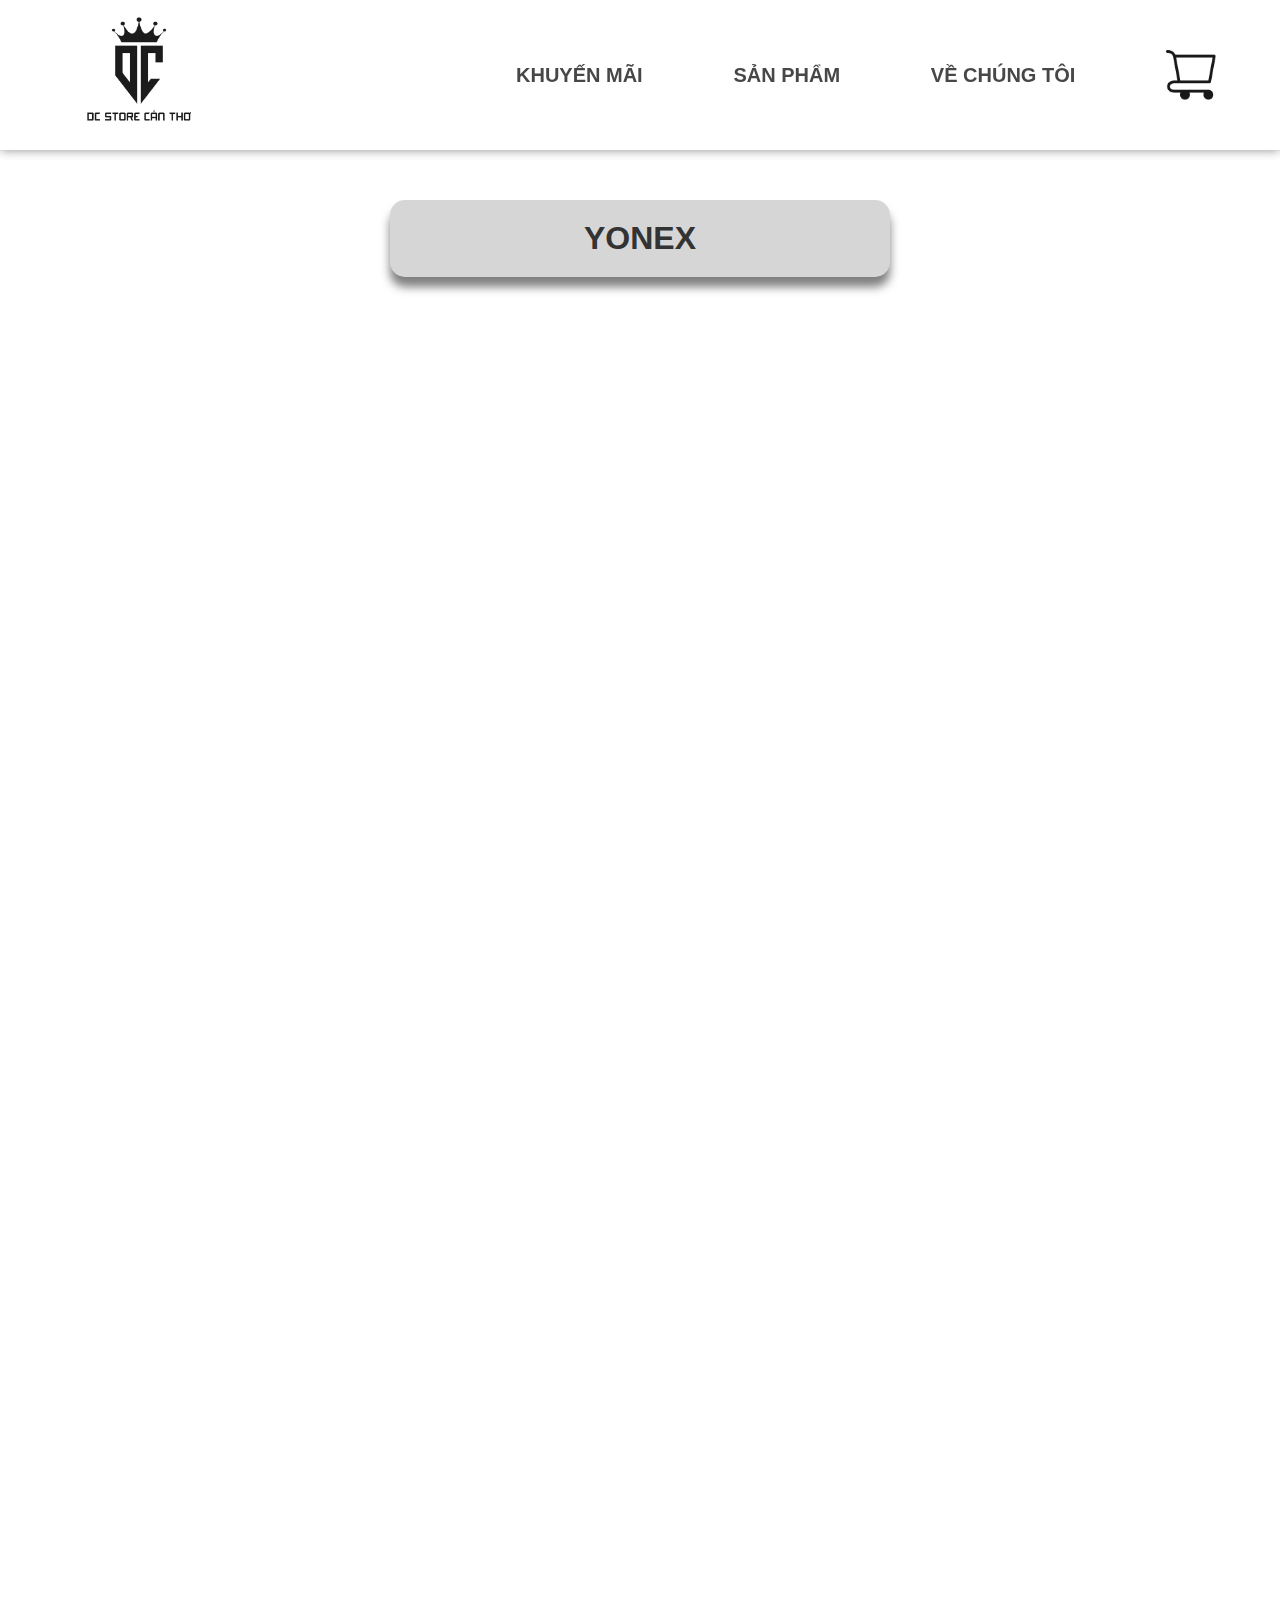
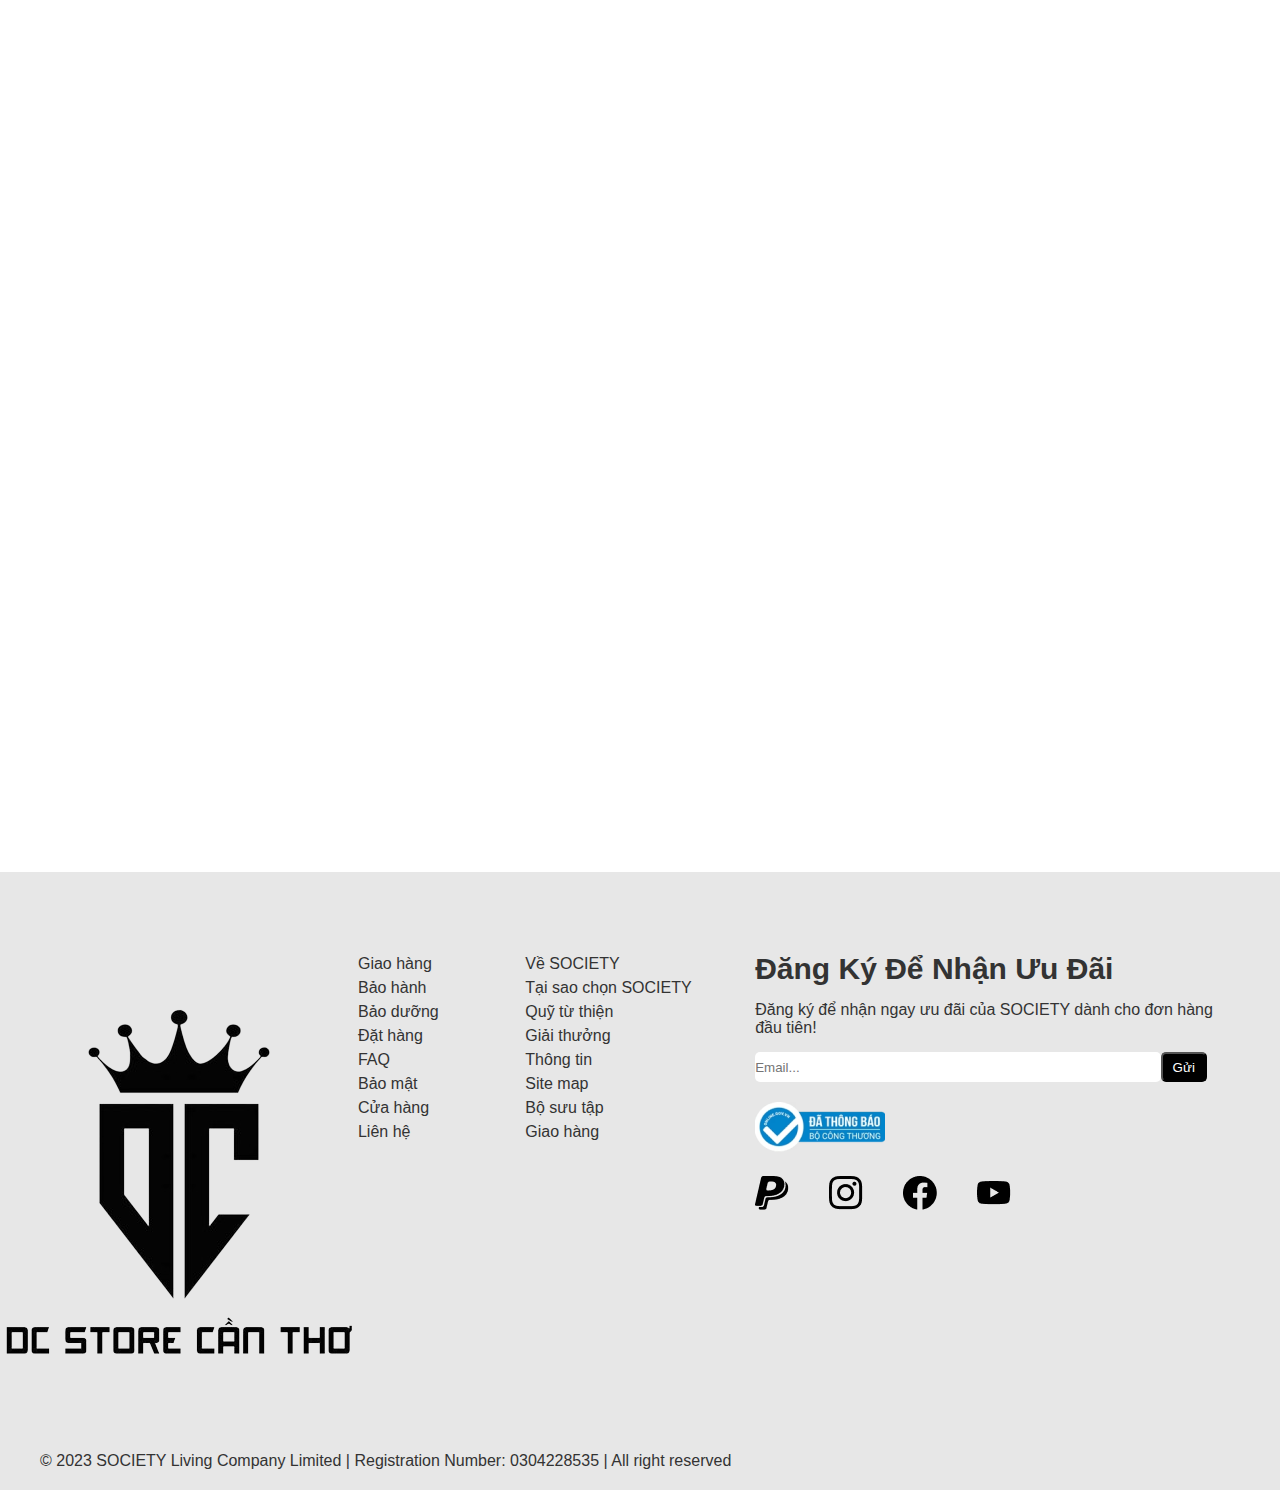
<file: html/yonex.html>
<!DOCTYPE html>
<html lang="en">
<head>
    <meta charset="UTF-8">
    <meta name="viewport" content="width=device-width, initial-scale=1.0">
    <title>Danh sách mua hàng</title>
    <link rel="stylesheet" href="../css/nike.css">
    <link rel="stylesheet" href="../css/custom_owl.carousel.min.css">
  <link rel="stylesheet" href="../css/owl.carousel.min.css">
  <link rel="stylesheet" href="../css/owl.theme.default.min.css">
</head>
</head>
<body>
    <header>
        <div class="header-main">
            <img class="logo" src="../images/343066573_586063519958228_279722264465148589_n-removebg-preview.png" alt="">
            <nav class="navbar">
                <!-- Dropdown 1 -->
                <div class="dropdown">
                    <a href="">KHUYẾN MÃI</a>
                    <div class="dropdown-content">
                        <a href="./yonex.html" target="_blank">Yonex</a>
                        <a href="./adidas.html" target="_blank">Adidas</a>
                        <a href="./nike.html" target="_blank">Nike</a>
                    </div>
                </div>
                <!-- Dropdown 2 -->
                <div class="dropdown">
                    <a href="">SẢN PHẨM</a>
                    <div class="dropdown-content">
                        <a href="./yonex.html" target="_blank">Yonex</a>
                        <a href="./adidas.html" target="_blank">Adidas</a>
                        <a href="./nike.html" target="_blank">Nike</a>
                        <a href="./puma.html" target="_blank">Puma</a>
                    </div>
                </div>
                <!-- Dropdown 3 -->
                <div class="dropdown">
                    <a href="./index.html">VỀ CHÚNG TÔI</a>
                </div>
            <img class="cart" src="../images/🦆 icon _cart_.png" alt="">
            </nav>
            <div class="buger-menu">
                <span class="bar"></span>
                <span class="bar"></span>
                <span class="bar"></span>
              </div>
        </div>
        <!-- <div class="detail-header">
            <h2>SALE UP TO 80% + GIẢM THÊM 3-20TR</h2>
            <div class="search-box">
                <div class="white">
                    <input type="text" placeholder="Search...">
                    <img src="images/🦆 icon _cancel_.png" alt="">
                </div>
                <div class="gray">
                    <img src="images/🦆 icon _search_.png" alt="">
                </div>
            </div>
        </div> -->
    </header>
       
    <section class="main-product">
        <h1>YONEX</h1>
        <div class="products">
            <div class=" product-item sideslip">
                <div class="pro">
                    <a href="./sanpham.html" class="product-thumb">
                        <div class="product-top">
                            <img src="../images/giày 1.png" alt="">
                        </div>
                        <div class="product-bottom">
                            <div class="product-infor">
                                <h2 class="product-name">Yonex Air Force 1</h2>
                                <p class="product-price">2,929,000VNĐ</p>
                            </div>
                        </div>
                    </a>
                </div>
            </div>
       
            <div class=" product-item sideslip">
                <div class="pro">
                    <a href="./sanpham.html" class="product-thumb">
                        <div class="product-top">
                            <img src="../images/giày 9.png" alt="">
                        </div>
                        <div class="product-bottom">
                            <div class="product-infor">
                                <h2 class="product-name">Yonex Air Force 1</h2>
                                <p class="product-price">2,929,000VNĐ</p>
                            </div>
                        </div>
                    </a>
                </div>
            </div>

            <div class=" product-item sideslip">
                <div class="pro">
                    <a href="./sanpham.html" class="product-thumb">
                        <div class="product-top">
                            <img src="../images/giày 2.png" alt="">
                        </div>
                        <div class="product-bottom">
                            <div class="product-infor">
                                <h2 class="product-name">Yonex Air Force 1</h2>
                                <p class="product-price">2,929,000VNĐ</p>
                            </div>
                        </div>
                    </a>
                </div>
            </div>
            <div class=" product-item sideslip">
                <div class="pro">
                    <a href="./sanpham.html" class="product-thumb">
                        <div class="product-top">
                            <img src="../images/giày 3.png" alt="">
                        </div>
                        <div class="product-bottom">
                            <div class="product-infor">
                                <h2 class="product-name">Yonex Air Force 1</h2>
                                <p class="product-price">2,929,000VNĐ</p>
                            </div>
                        </div>
                    </a>
                </div>
            </div>
            <div class=" product-item sideslip">
                <div class="pro">
                    <a href="./sanpham.html" class="product-thumb">
                        <div class="product-top">
                            <img src="../images/giày 4.png" alt="">
                        </div>
                        <div class="product-bottom">
                            <div class="product-infor">
                                <h2 class="product-name">Yonex Air Force 1</h2>
                                <p class="product-price">2,929,000VNĐ</p>
                            </div>
                        </div>
                    </a>
                </div>
            </div>
            <div class=" product-item sideslip">
                <div class="pro">
                    <a href="./sanpham.html" class="product-thumb">
                        <div class="product-top">
                            <img src="../images/giày 5.png" alt="">
                        </div>
                        <div class="product-bottom">
                            <div class="product-infor">
                                <h2 class="product-name">Yonex Air Force 1</h2>
                                <p class="product-price">2,929,000VNĐ</p>
                            </div>
                        </div>
                    </a>
                </div>
            </div>
            <div class=" product-item sideslip">
                <div class="pro">
                    <a href="./sanpham.html" class="product-thumb">
                        <div class="product-top">
                            <img src="../images/giày 6.png" alt="">
                        </div>
                        <div class="product-bottom">
                            <div class="product-infor">
                                <h2 class="product-name">Yonex Air Force 1</h2>
                                <p class="product-price">2,929,000VNĐ</p>
                            </div>
                        </div>
                    </a>
                </div>
            </div>
            <div class=" product-item sideslip">
                <div class="pro">
                    <a href="./sanpham.html" class="product-thumb">
                        <div class="product-top">
                            <img src="../images/giày 7.png" alt="">
                        </div>
                        <div class="product-bottom">
                            <div class="product-infor">
                                <h2 class="product-name">Yonex Air Force 1</h2>
                                <p class="product-price">2,929,000VNĐ</p>
                            </div>
                        </div>
                    </a>
                </div>
            </div>
            <div class=" product-item sideslip">
                <div class="pro">
                    <a href="./sanpham.html" class="product-thumb">
                        <div class="product-top">
                            <img src="../images/giày 8.png" alt="">
                        </div>
                        <div class="product-bottom">
                            <div class="product-infor">
                                <h2 class="product-name">Yonex Air Force 1</h2>
                                <p class="product-price">2,929,000VNĐ</p>
                            </div>
                        </div>
                    </a>
                </div>
            </div>
        </div>
    </section>

    <footer>
        <div class="main-footer">
            <div class="logo-footer">
                <img src="../images/343066573_586063519958228_279722264465148589_n-removebg-preview.png" alt="">
            </div>
            <div class="detail-footer">
                <div class="left-detail">
                    <p>Giao hàng</p>
                    <p>Bảo hành</p>
                    <p>Bảo dưỡng</p>
                    <p>Đặt hàng</p>
                    <p>FAQ</p>
                    <p>Bảo mật</p>
                    <p>Cửa hàng</p>
                    <p>Liên hệ </p>
                </div>
                <div class="right-detail">
                    <p>Về SOCIETY</p>
                    <p>Tại sao chọn SOCIETY</p>
                    <p>Quỹ từ thiện</p>
                    <p>Giải thưởng</p>
                    <p>Thông tin</p>
                    <p>Site map</p>
                    <p>Bộ sưu tập</p>
                    <p>Giao hàng</p>
                </div>
            </div>
            <div class="info-footer">
                <h4>Đăng Ký Để Nhận Ưu Đãi</h4>
                <p>Đăng ký để nhận ngay ưu đãi của SOCIETY dành cho đơn hàng đầu tiên!</p>
                <div class="search-footer">
                    <input type="text" placeholder="Email...">
                    <button>Gửi</button>
                </div>
                <div class="thongbao">
                    <img src="../images/image 2.png" alt="">
                </div>
                <div class="icon-footer">
                    <a href="https://www.paypal.com/vn/home">
                        <img src="../images/🦆 icon _PayPal_.png" alt="">
                    </a>
                    <a href="https://www.instagram.com">
                        <img src="../images/🦆 icon _instagram_.png" alt="">
                    </a>
                    <a href="https://www.facebook.com">
                        <img src="../images/🦆 icon _facebook_.png" alt="">
                    </a>
                    <a href="https://www.youtube.com">
                        <img src="../images/🦆 icon _youtube_.png" alt="">
                    </a>
                </div>
            </div>
        </div>
        <div class="reserve">
            <p>© 2023 SOCIETY Living Company Limited | Registration Number: 0304228535 | All right reserved</p>
        </div>
    </footer>
    <script type="text/javascript" src="../js/jquery-3.3.1.min.js"></script>
    <script type="text/javascript" src="../js/jquery-3.7.1.min.js"></script>
    <script type="text/javascript" src="../js/owl.carousel.min.js"></script>
    <script src="../js/main.js"></script>
</body>
</html>
</file>
<file: css/nike.css>
* {
    margin: 0;
    padding: 0;
    box-sizing: border-box;
    text-decoration: none;
    color: #333;
    list-style-type: none;
}

body {
    font-family: "Segoe UI", Tahoma, Geneva, Verdana, sans-serif;
      overflow-x: hidden;
  }

/* Header */
header {
    position: fixed;
    top: 0;
    left: 0;
    width: 100%;
    z-index: 10;
    background-color: #fff;
    box-shadow: 0px 0px 10px rgba(0, 0, 0, 0.5);
    opacity: 0.9;
  }
  header .header-main {
    display: flex;
    width: 90%;
    justify-content: space-between;
    align-items: center;
    margin: 0 auto;
  }
  
  header .header-main .navbar {
    display: flex;
    justify-content: space-between;
    align-items: center;
    width: 700px;
    font-weight: 700;
    font-size: 20px;
    text-wrap: nowrap;
  }
  
  header .header-main .navbar a {
    transition: 0.3s ease-in-out;
  }
  
  header .header-main .navbar a:hover {
    color: #b00c0c;
  }
  
  header .header-main .logo {
    width: 150px;
  }
  
  header .header-main .cart {
    width: 50px;
  }
  
  .dropdown {
    display: inline-block;
  }
  
  .dropdown-content {
    display: none;
    position: absolute;
    background-color: #ffffff;
    min-width: 160px;
    z-index: 1;
    transition: 0.3s ease-in-out;
    border: 1px solid #333;
  }
  
  .dropdown:hover .dropdown-content {
    display: block;
    border-radius: 10px;
  }
  
  .dropdown-content a {
    color: black;
    padding: 15px;
    text-decoration: none;
    display: block;
  }
  
  .dropdown-content a:hover {
    background-color: #ffffff;
  }
  
  .header-main .buger-menu {
    display: none;
    cursor: pointer;
  }
  
  .header-main .buger-menu .bar {
    display: block;
    width: 25px;
    height: 3px;
    margin: 5px auto;
    -webkit-transition: all 0.3s ease-in-out;
    transition: all 0.3s ease-in-out;
    background-color: #000000;
    
  }
  
  .sideslip {
      opacity: 0;
      transition: opacity 0.5s ease, transform 0.5s ease;
      transform: translateX(-50%);

    }
  
    .sideslip.show {
      opacity: 1;
      transform: translateX(0);
    }
  
  @keyframes slideIn {
    0% {
      transform: translateX(60%);
    }
    100% {
      transform: translateX(-100);
    }
  }
  

.search-box {
    display: flex;
    align-items: center;
    width: 40%;
    background-color: #fff;
    border: 1px solid #000000;
    border-radius: 10px;
    padding: 2px;
}

.white {
    display: flex;
    justify-content: space-between;
    flex: 1;
}

.white img {
    padding: 10px 20px;
}

.gray {
    background-color: #DCD9D9;
    padding: 6px 20px;
    border-radius: 10px;
}

.search-box input {
    border: none;
    width: 100%;
    height: 30px;
}

.main-product{
    width: 80%;
    margin: 200px auto 0 auto;
}

.main-product h1{
    padding: 20px;
    width: 500px;
    margin: 0 auto;
    display: block;
    text-align: center;
    font-size: 32px;
    background-color: #d6d6d6;
    border-radius: 15px;
    box-shadow: 0px 10px 10px rgba(0, 0, 0, 0.5);
    margin-bottom: 50px;
}

.products{
    display: flex;
    justify-content: space-evenly;
    flex-wrap: wrap;
    gap: 30px 20px;
}

.product-item{
    padding: 20px;
    border-radius: 15px;
    box-shadow: 0px 0px 10px rgba(0, 0, 0, 0.5);
    background-color: #d6d6d6;
}

.pro{
    background-color: #ffffff;
    border-radius: 15px;
    box-shadow: 0px 0px 10px rgba(0, 0, 0, 0.5);
}

.product-item img:hover{
    transform: scale(1.2);
  }

.product-item img{
    margin: 0 auto;
    height: 250px;
    width: 350px;
    display: block;
    transition: transform 0.3s ease;
}

.product-bottom{
    border-top: 1px solid #333;
    padding: 20px;
    background-color: #ffffff;
    border-radius: 15px;
    box-shadow: 0px 0px 10px rgba(0, 0, 0, 0.5);

}

.product-bottom h2{
    font-size: 32px;
}

.product-bottom p{
    font-size: 18px;
    color: #b00c0c;
}

.product-infor{
    text-align: center;
}



/* Footer */
footer {
    background-color: #e7e7e7;
    margin-top: 80px;
    padding: 80px 0 20px 0;
  }
  
  .main-footer {
    display: flex;
    margin: 0 auto;
    width: 90%;
  }
  
  .logo-footer {
    width: 20%;
    display: flex;
    align-items: center;
    justify-content: center;
  }
  
  .detail-footer {
    width: 40%;
    display: flex;
    justify-content: space-evenly;
    text-wrap: nowrap;
    gap: 20px;
  }
  
  .left-detail p,
  .right-detail p {
    padding: 3px;
    transition: all 0.3s ease-in-out;
    cursor: pointer;
  }
  
  .left-detail p:hover,
  .right-detail p:hover {
    color: #b00c0c;
  }
  
  .info-footer {
    width: 40%;
  }
  
  .info-footer p{
    margin: 15px 0;
  }
  
  .info-footer h4 {
    font-size: 30px;
  }
  
  .search-footer {
    display: flex;
    width: 100%;
  }
  
  .search-footer input {
    height: 30px;
    width: 88%;
    border-radius: 5px;
    border: none;
  }
  
  .search-footer button {
    border-radius: 5px;
    width: 10%;
    background-color: #000000;
    color: #fff;
  }
  
  .icon-footer{
    display: flex;
    align-items: center;
    gap: 40px;
    width: 300px;
  }
  
  .reserve {
    margin: 0 40px;
  }

  .thongbao {
    margin: 20px 0;
  }


@media screen and (max-width: 1280px) {
}

@media screen and (max-width: 991px) {
  header .header-main .logo {
    width: 100px;
  }

  header .header-main .cart {
    width: 40px;
  }
  header .header-main .navbar .dropdown a {
    font-size: 16px;
  }

.main-footer {
  flex-direction: column;
  gap: 20px;
}

.logo-footer {
  width: 100%;
  display: flex;
  align-items: center;
  justify-content: center;
}

.detail-footer {
  width: 100%;
  display: flex;
  justify-content: space-around;
  text-wrap: nowrap;
  gap: 20px;
}

.info-footer{
  width: 80%;
  margin: 20px auto 0 auto;
}

.icon-footer{
  justify-content: space-between;
  }

}

@media screen and (max-width: 768px) {
    .header-main .buger-menu {
      display: block;
    }
  
    .buger-menu.active .bar:nth-child(2) {
      opacity: 0;
    }
  
    .buger-menu.active .bar:nth-child(1) {
      transform: translateY(8px) rotate(45deg);
    }
  
    .buger-menu.active .bar:nth-child(3) {
      transform: translateY(-8px) rotate(-45deg);
    }
  
    header .header-main .navbar {
      display: none;
      transition: all 0.2s ease-in-out;
    }
  
    .header-main .navbar.active {
      display: flex;
      position: fixed;
      right: -10px;
      top: 70px;
      align-items: flex-start;
      flex-direction: column;
      background-color: #ffffff;
      max-width: 350px;
      border-radius: 10px;
    }
  
    .header-main .navbar.active>*{
      margin:  20px;
    }
  
    .header-main .navbar.active .cart{
      position: absolute;
      top: -50px;
      width: 30px;
    }
  
    .icon-brand a{
      width: 50%;
  }
    
  }


@media screen and (max-width: 450px) {

    .main-product h1{
    width: 300px;
    font-size: 24px;
    }

    .product-item img{
        height: 150px;
        width: 250px;
        display: block;
        transition: transform 0.3s ease;
    }

.logo-footer img{
  width: 350px;
}

.reserve{
  margin-top: 20px;
}


}
</file>
<file: css/sanpham.css>
* {
  margin: 0;
  padding: 0;
  box-sizing: border-box;
  text-decoration: none;
  color: #333;
}

body {
  font-family: "Segoe UI", Tahoma, Geneva, Verdana, sans-serif;
  overflow-x: hidden;
}

/* Header */
header {
  position: fixed;
  top: 0;
  left: 0;
  width: 100%;
  z-index: 10;
  background-color: #fff;
  box-shadow: 0px 0px 10px rgba(0, 0, 0, 0.5);
  opacity: 0.9;
}
header .header-main {
  display: flex;
  width: 90%;
  justify-content: space-between;
  align-items: center;
  margin: 0 auto;
}

header .header-main .navbar {
  display: flex;
  justify-content: space-between;
  align-items: center;
  width: 700px;
  font-weight: 700;
  font-size: 20px;
  text-wrap: nowrap;
}

header .header-main .navbar a {
  transition: 0.3s ease-in-out;
}

header .header-main .navbar a:hover {
  color: #b00c0c;
}

header .header-main .logo {
  width: 150px;
}

header .header-main .cart {
  width: 50px;
}

.dropdown {
  display: inline-block;
}

.dropdown-content {
  display: none;
  position: absolute;
  background-color: #ffffff;
  min-width: 160px;
  z-index: 1;
  transition: 0.3s ease-in-out;
  border: 1px solid #333;
}

.dropdown:hover .dropdown-content {
  display: block;
  border-radius: 10px;
}

.dropdown-content a {
  color: black;
  padding: 15px;
  text-decoration: none;
  display: block;
}

.dropdown-content a:hover {
  background-color: #ffffff;
}

.header-main .buger-menu {
  display: none;
  cursor: pointer;
}

.header-main .buger-menu .bar {
  display: block;
  width: 25px;
  height: 3px;
  margin: 5px auto;
  -webkit-transition: all 0.3s ease-in-out;
  transition: all 0.3s ease-in-out;
  background-color: #000000;
}

.sideslip {
  opacity: 0;
  transition: opacity 0.5s ease, transform 0.5s ease;
  transform: translateX(-50%);
}

.sideslip.show {
  opacity: 1;
  transform: translateX(0);
}

@keyframes slideIn {
  0% {
    transform: translateX(60%);
  }
  100% {
    transform: translateX(-100);
  }
}

.search-box {
  display: flex;
  align-items: center;
  width: 40%;
  background-color: #fff;
  border: 1px solid #000000;
  border-radius: 10px;
  padding: 2px;
}

.white {
  display: flex;
  justify-content: space-between;
  flex: 1;
}

.white img {
  padding: 10px 20px;
}

.gray {
  background-color: #dcd9d9;
  padding: 6px 20px;
  border-radius: 10px;
}

.search-box input {
  border: none;
  width: 100%;
  height: 30px;
}


.dropdown {
  display: inline-block;
}

.dropdown-content {
  display: none;
  position: absolute;
  background-color: #f9f9f9;
  min-width: 160px;
  box-shadow: 0px 8px 16px 0px rgba(0, 0, 0, 0.2);
  z-index: 1;
}

.dropdown:hover .dropdown-content {
  display: block;
}

.dropdown-content a {
  color: black;
  padding: 12px 16px;
  text-decoration: none;
  display: block;
}

.dropdown-content a:hover {
  background-color: #f1f1f1;
}

/*main product*/
.products {
  width: 90%;
  margin: 200px auto 20px auto;
}

.products-top {
  display: flex;
  gap: 10px;
  align-items: center;
  margin-bottom: 30px;
}

.products-top a {
  font-size: 20px;
  transition: all 0.3s ease-in-out;
}

.products-top a:hover {
  color: #b00c0c;
}

.products-content {
  display: flex;
  gap: 30px;
  align-items: center;
  border: 1px solid #333;
  padding: 50px;
  border-radius: 20px;
}





.products-content-left {
  width: 40%;
}

.products-content-right {
  width: 60%;
  border: 1px solid #333;
  margin: 0 auto;
  display: flex;
  flex-direction: column;
  gap: 10px;
  padding: 40px;
  box-shadow: 0px 0px 10px rgba(0, 0, 0, 0.5);
  border-radius: 15px;
}

.products-content-left-big-img img {
  transition: transform 0.3s ease;
  width: 100%;
}

.products-content-left-big-img img:hover {
  transform: scale(1.1);
}

.products-content-left-small-img {
  display: flex;
  width: 100%;
}

.products-content-left-big-img img {
  width: 100%;
}
.products-content-left-small-img img {
  width: 33.3%;
  height: 150px;
}

.products-content-right h1 {
  text-align: center;
  font-size: 60px;
}

.products-content-right-price {
  border-bottom: 1px solid #333;
  padding-bottom: 30px;
}

.products-content-right-price p {
  color: #b00c0c;
  font-size: 24px;
  text-align: center;
}

.products-content-right-size {
  margin-top: 20px;
  display: flex;
  align-items: center;
  gap: 20px;
}

.products-content-right-size p {
  font-weight: 600;
  font-size: 20px;
}

.products-content-right-size .size-span {
  padding: 3px 10px;
  cursor: pointer;
  transition: all 0.3s ease-in-out;
}

.products-content-right-size .size-span:hover {
  background-color: #b9b8b8;
  color: #fff;
}

.products-content-right-size .size-span.active {
  background-color: #b9b8b8;
  color: #fff;
}

.please {
  color: #b00c0c;
}

.quantity-selection {
  display: flex;
  align-items: center;
  gap: 15px;
}

.quantity-input {
  display: flex;
  align-items: center;
}

.quantity-btn {
  padding: 5px 15px;
  cursor: pointer;
  transition: background-color 0.3s ease;
  background-color: #d6d6d6;
  font-size: 18px;
}

.quantity-btn:hover {
  background-color: #000000;
  color: #d6d6d6;
}

.quantity-input input {
  height: 20px;
  width: 120px;
  text-align: center;
  border: 1px solid #ffffff;
  border-left: none;
  border-right: none;
  font-size: 16px;
}

.quantity-input input::-webkit-inner-spin-button,
.quantity-input input::-webkit-outer-spin-button {
  -webkit-appearance: none;
}

.products-content-right-products-button {
  margin: 30px auto 0 auto;
  display: flex;
  gap: 20px;
}

.products-content-right-products-button button {
  width: 150px;
  height: 50px;
  font-size: 16px;
}

.products-content-right-products-button .buy {
  background-color: #b00c0c;
  border: 1px solid #b00c0c;
  transition: all 0.3s ease-in-out;
  color: #fff;
}

.products-content-right-products-button .buy:hover {
  background-color: #fff;
  color: #b00c0c;
}

.products-content-right-products-button .gio {
  background-color: #000000;
  border: 1px solid #000000;
  transition: all 0.3s ease-in-out;
  color: #fff;
}

.products-content-right-products-button .gio:hover {
  background-color: #fff;
  color: #000000;
}

/* Footer */
footer {
  background-color: #e7e7e7;
  margin-top: 80px;
  padding: 80px 0 20px 0;
}

.main-footer {
  display: flex;
  margin: 0 auto;
  width: 90%;
}

.logo-footer {
  width: 20%;
  display: flex;
  align-items: center;
  justify-content: center;
}

.detail-footer {
  width: 40%;
  display: flex;
  justify-content: space-evenly;
  text-wrap: nowrap;
  gap: 20px;
}

.left-detail p,
.right-detail p {
  padding: 3px;
  transition: all 0.3s ease-in-out;
  cursor: pointer;
}

.left-detail p:hover,
.right-detail p:hover {
  color: #b00c0c;
}

.info-footer {
  width: 40%;
}

.info-footer p {
  margin: 15px 0;
}

.info-footer h4 {
  font-size: 30px;
}

.search-footer {
  display: flex;
  width: 100%;
}

.search-footer input {
  height: 30px;
  width: 88%;
  border-radius: 5px;
  border: none;
}

.search-footer button {
  border-radius: 5px;
  width: 10%;
  background-color: #000000;
  color: #fff;
}

.icon-footer {
  display: flex;
  align-items: center;
  gap: 40px;
  width: 300px;
}

.reserve {
  margin: 0 40px;
}

.thongbao {
  margin: 20px 0;
}

@media screen and (max-width: 1280px) {
}

@media screen and (max-width: 991px) {
  header .header-main .logo {
    width: 100px;
  }

  header .header-main .cart {
    width: 40px;
  }
  header .header-main .navbar .dropdown a {
    font-size: 16px;
  }

  .main-footer {
    flex-direction: column;
    gap: 20px;
  }

  .logo-footer {
    width: 100%;
    display: flex;
    align-items: center;
    justify-content: center;
  }

  .detail-footer {
    width: 100%;
    display: flex;
    justify-content: space-around;
    text-wrap: nowrap;
    gap: 20px;
  }

  .info-footer {
    width: 80%;
    margin: 20px auto 0 auto;
  }

  .icon-footer {
    justify-content: space-between;
  }
}

@media screen and (max-width: 768px) {
  .header-main .buger-menu {
    display: block;
  }

  .buger-menu.active .bar:nth-child(2) {
    opacity: 0;
  }

  .buger-menu.active .bar:nth-child(1) {
    transform: translateY(8px) rotate(45deg);
  }

  .buger-menu.active .bar:nth-child(3) {
    transform: translateY(-8px) rotate(-45deg);
  }

  header .header-main .navbar {
    display: none;
    transition: all 0.2s ease-in-out;
  }

  .header-main .navbar.active {
    display: flex;
    position: fixed;
    right: -10px;
    top: 70px;
    align-items: flex-start;
    flex-direction: column;
    background-color: #ffffff;
    max-width: 350px;
    border-radius: 10px;
  }

  .header-main .navbar.active > * {
    margin: 20px;
  }

  .header-main .navbar.active .cart {
    position: absolute;
    top: -50px;
    width: 30px;
  }

  .icon-brand a {
    width: 50%;
  }

  .products{
    margin-top: 120px;
  }

  .products-content-left-small-img img {
    height: 100px;
  }

  .products-top a {
    font-size: 12px;
  }

  .products-content {
    padding: 15px;
  }

  .products-content {
    flex-direction: column;
    gap: 50px;
  }

  .products-content-left {
    width: 100%;
  }

  .products-content-right {
    padding: 20px;
    width: 100%;
  }

  
.products-content-right h1 {
    font-size: 32px;
  }
  
  
  .products-content-right-size {
    flex-direction: column;
  }
  

  
  .products-content-right-size .size-span:hover {
    background-color: #b9b8b8;
    color: #fff;
  }
  
  .products-content-right-size .size-span.active {
    background-color: #b9b8b8;
    color: #fff;
  }
  
  .please {
    color: #b00c0c;
  }
  
  .quantity-selection {
    flex-direction: column;
  }
  
  .quantity-input {
    display: flex;
    align-items: center;
  }
  
  .quantity-btn {
    padding: 5px 15px;
    cursor: pointer;
    transition: background-color 0.3s ease;
    background-color: #d6d6d6;
    font-size: 18px;
  }
  
  .quantity-btn:hover {
    background-color: #000000;
    color: #d6d6d6;
  }
  
  .quantity-input input {
    height: 20px;
    width: 120px;
    text-align: center;
    border: 1px solid #ffffff;
    border-left: none;
    border-right: none;
    font-size: 16px;
  }
  
  
  .products-content-right-products-button {
    margin: 30px auto 0 auto;
    display: flex;
    flex-wrap: wrap;
    gap: 20px;
  }
  
  .products-content-right-products-button button {
    width: 100%;
    height: 50px;
    font-size: 16px;
  }
  

}

@media screen and (max-width: 450px) {
  .main-product h1 {
    width: 300px;
    font-size: 24px;
  }

  .product-item img {
    height: 150px;
    width: 250px;
    display: block;
    transition: transform 0.3s ease;
  }

  .logo-footer img {
    width: 350px;
  }

  .reserve {
    margin-top: 20px;
  }
}
</file>
